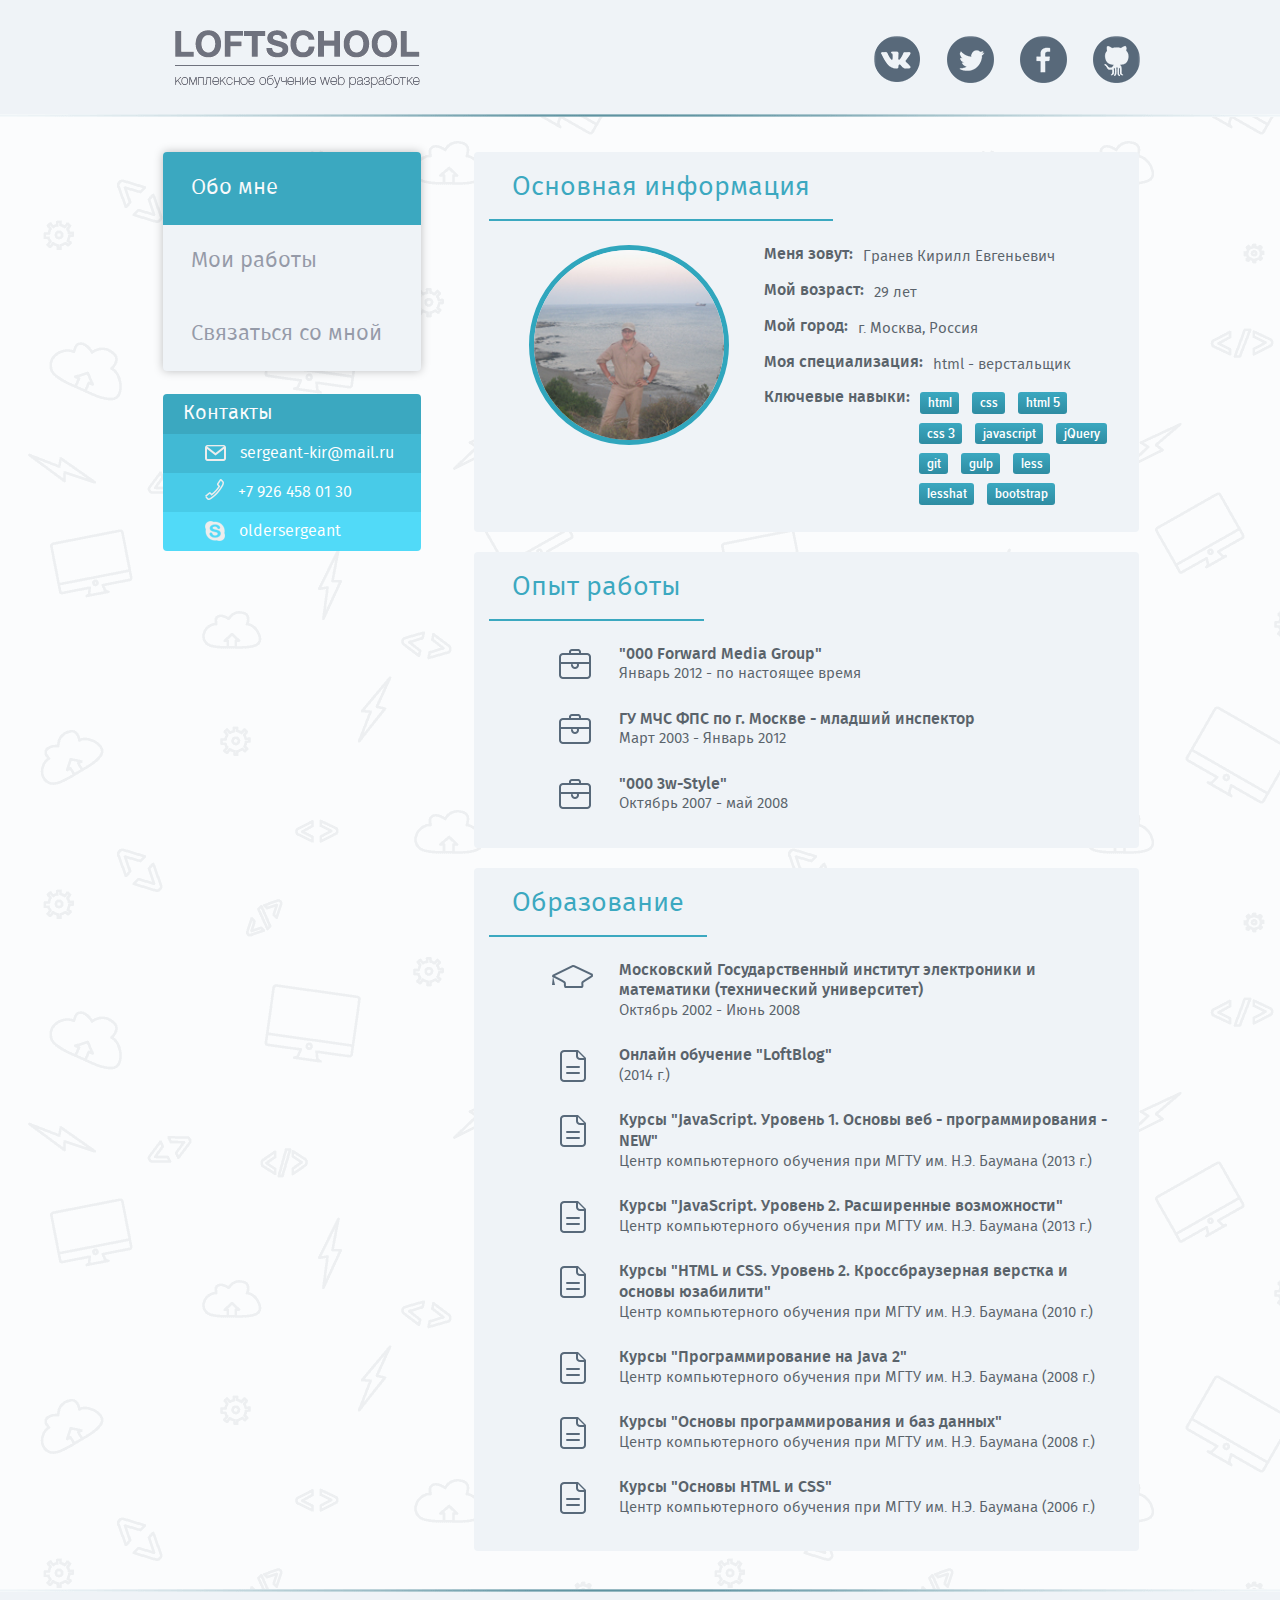
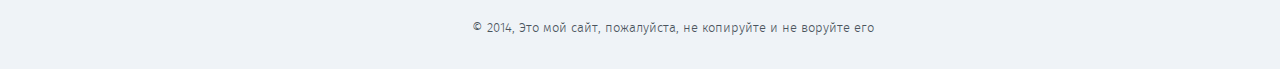
<file: index.html>
<!DOCTYPE html>
<html lang="en">
<head>
	<meta charset="UTF-8">
	<title>Document</title>
	<meta http-equiv="X-UA-Compatible" content="IE=edge">
	<meta name="viewport" content="width=device-width, initial-scale=1.0">
	<link rel="stylesheet" href="css/normalize.css" />
	<link rel="stylesheet" href="css/style.css" />
	<link rel="shortcut icon" type="image/icon" href="favicon.ico" />
    <!--[if lt IE 9]>
    <script src="http://html5shiv.googlecode.com/svn/trunk/html5.js"></script>
    <script src="https://oss.maxcdn.com/libs/respond.js/1.3.0/respond.min.js"></script>
    <![endif]-->
</head>
<body>
	<div class="wrapper">
		<div class="wrapper__inner">
			<div class="wrap__header">
				<header>
					<div class="share">
						<a class="share__link vk" href="https://vk.com/id275779973">vkontakte</a>
						<a class="share__link twitter" href="https://twitter.com/sergeant_kir">twitter</a>
						<a class="share__link facebook" href="https://www.facebook.com/kirill.granev.5">facebook</a>
						<a class="share__link github" href="https://github.com/mustang85">github</a>
					</div>
					<div class="logo">
						<a class="logo__link" href="/index.html">
						</a>
					</div>
					
					 <div class="menu">
					 	<i class="icon icon__menu"></i>
					 </div>
				</header>
			</div>

			<div class="main">
				<aside>
					<section class="profile">
						<ul class="list">
							<li class="list__item active">
								<a href="/index.html" class="list__link">Обо мне</a>
							</li>
							<li class="list__item">
								<a href="/work.html" class="list__link">Мои работы</a>
							</li>
							<li class="list__item">
								<a href="/contact.html" class="list__link">Связаться со мной</a>
							</li>
						</ul>

					</section>

					<section class="contacts">
						<h3 class="h3">Контакты</h3>

						<ul class="list">
							<li class="list__item list__item_email">
								<a class="list__link" href="mailto:sergeant-kir@mail.ru">
								<i class="icon icon_email"></i> 
								sergeant-kir@mail.ru</a>
							</li>
							<li class="list__item list__item_phone">
								<a href="tel: +79264580130" class="list__link"><i class="icon icon_phone"></i> +7 926 458 01 30</a>
							</li>
							<li class="list__item list__item_nickname">
								<a href="skype: +79264580130" class="list__link"><i class="icon  icon_skype"></i> oldersergeant</a>
							</li>
						</ul>
					</section>
				</aside>

				<div class="content">
					<section class="general_info">
						<h2 class="h2"><span class="decor">Основная информация</span></h2>
						<div class="general__photo anim__avatar">
							<img class="general__avatar" src="img/i_am.jpg" height="200" width="200" alt="" />
						</div>
						<ul class="list">
							<li class="list__item"><strong>Меня зовут: </strong> Гранев Кирилл Евгеньевич</li>
							<li class="list__item"><strong>Мой возраст:</strong> 29 лет</li>
							<li class="list__item"><strong>Мой город:</strong> г. Москва, Россия</li>
							<li class="list__item"><strong>Моя специализация:</strong> html - верстальщик</li>
							<li class="list__item list__item_layout"><strong>Ключевые навыки:</strong> 
								<div class="list__more">
									<span class="list__tag">html</span>
									<span class="list__tag">css</span>
									<span class="list__tag">html 5</span>
									<span class="list__tag">css 3</span>
									<span class="list__tag">javascript</span>
									<span class="list__tag">jQuery</span>
									<span class="list__tag">git</span>
									<span class="list__tag">gulp</span>
									<span class="list__tag">less</span>
									<span class="list__tag">lesshat</span>
									<span class="list__tag">bootstrap</span>
								</div>
							</li>
						</ul>
					</section>

					<section>
						<h2 class="h2"><span class="decor">Опыт работы</span></h2>
						<ul class="list">
							<li class="list__item">
								<i class="icon icon_suitcase"></i>
								<strong>"000 Forward Media Group"</strong> Январь 2012 - по настоящее время
							</li>
							<li class="list__item">
								<i class="icon icon_suitcase"></i>
								<strong>ГУ МЧС ФПС по г. Москве - младший инспектор</strong> Март 2003 - Январь 2012
							</li>
							<li class="list__item">
								<i class="icon icon_suitcase"></i>
								<strong>"000 3w-Style"</strong> Октябрь 2007 - май 2008
							</li>
						</ul>
					</section>

					<section>
						<h2 class="h2"><span class="decor">Образование</span></h2>
						<ul class="list">
							<li class="list__item">
								<i class="icon icon_knowledge"></i>
								<strong>Московский Государственный институт электроники и математики (технический университет)</strong> Октябрь 2002 - Июнь 2008
							</li>
							<li class="list__item">
								<i class="icon icon_paper"></i>
								<strong>Онлайн обучение "LoftBlog"</strong> (2014 г.)
							</li>
							<li class="list__item">
								<i class="icon icon_paper"></i>
								<strong>Курсы "JavaScript. Уровень 1. Основы веб - программирования - NEW"</strong> Центр компьютерного обучения при МГТУ им. Н.Э. Баумана (2013 г.)
							</li>
							<li class="list__item">
								<i class="icon icon_paper"></i>
								<strong>Курсы "JavaScript. Уровень 2. Расширенные возможности"</strong> Центр компьютерного обучения при МГТУ им. Н.Э. Баумана (2013 г.)
							</li>
							<li class="list__item">
								<i class="icon icon_paper"></i>
								<strong>Курсы "HTML и CSS. Уровень 2. Кроссбраузерная верстка и основы юзабилити"</strong> Центр компьютерного обучения при МГТУ им. Н.Э. Баумана (2010 г.)
							</li>
							<li class="list__item">
								<i class="icon icon_paper"></i>
								<strong>Курсы "Программирование на Java 2"</strong> Центр компьютерного обучения при МГТУ им. Н.Э. Баумана (2008 г.)
							</li>
							<li class="list__item">
								<i class="icon icon_paper"></i>
								<strong>Курсы "Основы программирования и баз данных"</strong> Центр компьютерного обучения при МГТУ им. Н.Э. Баумана (2008 г.)
							</li>
							<li class="list__item">
								<i class="icon icon_paper"></i>
								<strong>Курсы "Основы HTML и CSS"</strong> Центр компьютерного обучения при МГТУ им. Н.Э. Баумана (2006 г.)
							</li>
						</ul>

					</section>

				</div>

				<div class="share">
					<a class="share__link vk" href="https://vk.com/id275779973">vkontakte</a>
					<a class="share__link twitter" href="https://twitter.com/sergeant_kir">twitter</a>
					<a class="share__link facebook" href="https://www.facebook.com/kirill.granev.5">facebook</a>
					<a class="share__link github" href="https://github.com/mustang85">github</a>
				</div>
			</div>
		
		</div>
		<div class="wrap__footer">
			<footer>
				<p>© 2014, Это мой сайт, пожалуйста, не копируйте и не воруйте его</p>
			</footer>	
		</div>
	</div>

	<div class="wrap__popup hide">
		<div class="popup">
			<h2 class="h2">Авторизируйтесь</h2>
			<form class="form__data" name="registration" method="post" action="/">
				<div class="form__row">
					<div class="form__col_r active">
						<label for="choice-2">Логин</label>
			       
						<input type="text" name="login" id="login" value="" tabindex="2" required="true" />

						<span class="error">
							<span class="error_corner">введите логин</span>
						</span>

					</div>

					<div class="form__col_l error_password active">
						<label for="choice-1">Пароль</label>

						<input type="password" name="password" id="password" value="" tabindex="1" required="true" />

						<span class="error">
							<span class="error_corner">введите пароль</span>
						</span>
					</div>
					
				</div>					

			    <div class="form__regist">
					<input type="submit" name="submit" id="submit" value="Войти" />
			    </div>

			</form>
		</div>
	</div>

	<div class="shadow"></div>
	<script src="js/jquery-1.11.1.min.js"></script>
	<script src="js/jquery.placeholder.js"></script>
	<script src="js/prefixfree.js"></script>
	<script src="js/jquery.clientsidecaptcha.js"></script>
	<script src="js/main.js"></script>
</body>
</html>
</file>
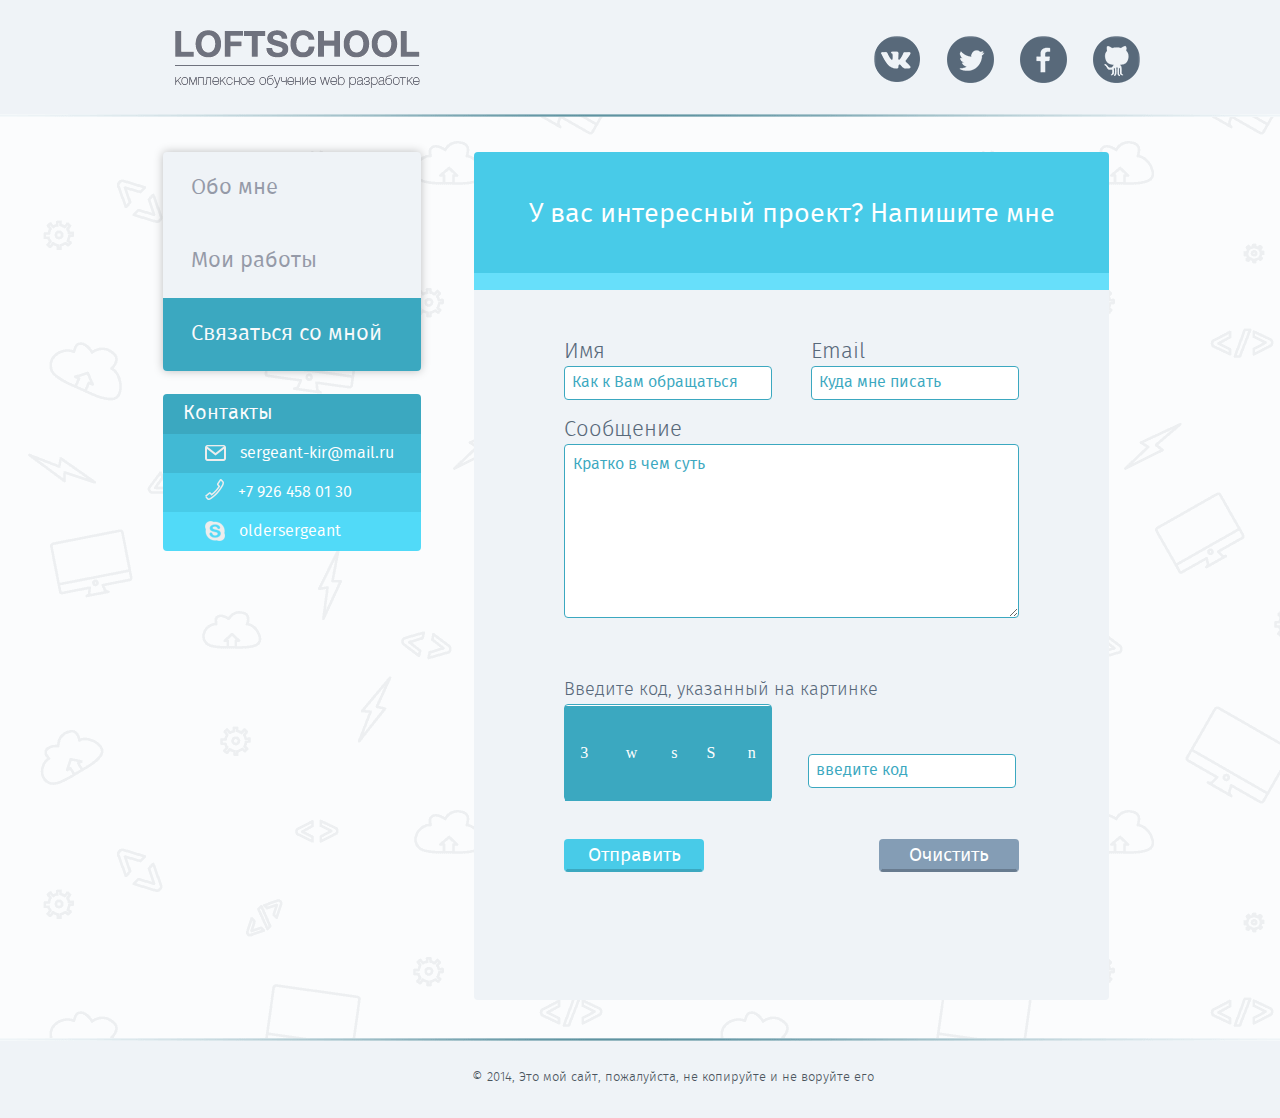
<file: contact.html>
<!DOCTYPE html>
<html lang="en">
<head>
	<meta charset="UTF-8">
	<title>Document</title>
	<meta http-equiv="X-UA-Compatible" content="IE=edge">
	<meta name="viewport" content="width=device-width, initial-scale=1.0">
	<link rel="stylesheet" href="css/normalize.css" />
	<link rel="stylesheet" href="css/style.css" />
	<link rel="shortcut icon" type="image/icon" href="favicon.ico" />
	<!--[if IE 8]>
		<link rel="stylesheet" href="css/ie8.css" />
	<![endif]-->
    <!--[if lt IE 9]>
    <script src="http://html5shiv.googlecode.com/svn/trunk/html5.js"></script>
    <script src="https://oss.maxcdn.com/libs/respond.js/1.3.0/respond.min.js"></script>
    <![endif]-->
</head>
<body>
	<div class="wrapper">
		<div class="wrapper__inner">

			<div class="wrap__header">
				<header>
					<div class="share">
						<a class="share__link vk" href="https://vk.com/id275779973">vkontakte</a>
						<a class="share__link twitter" href="https://twitter.com/sergeant_kir">twitter</a>
						<a class="share__link facebook" href="https://www.facebook.com/kirill.granev.5">facebook</a>
						<a class="share__link github" href="https://github.com/mustang85">github</a>
					</div>
					<div class="logo">
						<a class="logo__link" href="/index.html">
							<img class="logo_img" src="img/logo.png" height="58" width="245" alt="" />
						</a>
					</div>
					
					<div class="menu">
					 	<i class="icon icon__menu"></i>
					 </div>

				</header>
			</div>

			<div class="main">
				<aside>
					<section class="profile">
						<ul class="list">
							<li class="list__item">
								<a href="/index.html" class="list__link">Обо мне</a>
							</li>
							<li class="list__item">
								<a href="/work.html" class="list__link">Мои работы</a>
							</li>
							<li class="list__item active">
								<a href="/contact.html" class="list__link">Связаться со мной</a>
							</li>
						</ul>

					</section>

					<section class="contacts">
						<h3 class="h3">Контакты</h3>

						<ul class="list">
							<li class="list__item list__item_email">
								<a class="list__link" href="mailto:sergeant-kir@mail.ru">
								<i class="icon icon_email"></i> 
								sergeant-kir@mail.ru</a>
							</li>
							<li class="list__item list__item_phone">
								<a href="tel: +79264580130" class="list__link"><i class="icon icon_phone"></i> +7 926 458 01 30</a>
							</li>
							<li class="list__item list__item_nickname">
								<a href="skype: +79264580130" class="list__link"><i class="icon  icon_skype"></i> oldersergeant</a>
							</li>
						</ul>
					</section>
				</aside>

				<div class="content">
					<section class="contact">
						<h2 class="h2">У вас интересный проект? Напишите мне</h2>
						<form class="form__data">
							<div class="form__row">
								

								<div class="form__col_l">
									<label for="inputName">Имя</label>

									<input type="text" name="login" id="inputName" value="" maxlength="40" tabindex="1" placeholder="Как к Вам обращаться" />

									<span class="form__error"></span>
								</div>

								<div class="form__col_r">
									<label for="inputEmail">Email</label>
						       
									<input type="email" name="email" id="inputEmail" value="" tabindex="2" placeholder="Куда мне писать" />
									<span class="form__error"></span>
								</div>
								
							</div>
						        
							<div class="form__row">
								<label for="textareaMsg">Сообщение</label>
						        
						        <textarea name="msg" id="textareaMsg" cols="10" rows="10" placeholder="Кратко в чем суть"></textarea>
						        <span class="form__error"></span>
							</div>
						        
							<div class="form__row form__row_captcha">
								<label for="captchaInput" class="captcha__title">Введите код, указанный на картинке</label>
								<div class="form__col_l">
									<div class="captcha">
										<p id="captcha"></p>
									</div>
								</div>
								<div class="form__col_r">
									<input class="captcha__code" name="captchacode" type="text" id="captchaText" placeholder="введите код" />
									<span class="form__error"></span>
								</div>	
							</div>
								

						    <div class="form__regist">
						    	<input class="form__reset" type="reset" name="reset" id="reset" value="Очистить" />
						    	<input type="submit" name="submit" id="submit" value="Отправить" />
						    </div>
								

						</form>
					</section>

				</div>
				
				<div class="share">
					<a class="share__link vk" href="https://vk.com/id275779973">vkontakte</a>
					<a class="share__link twitter" href="https://twitter.com/sergeant_kir">twitter</a>
					<a class="share__link facebook" href="https://www.facebook.com/kirill.granev.5">facebook</a>
					<a class="share__link github" href="https://github.com/mustang85">github</a>
				</div>

			</div>
			<div class="wrap__footer">
				<footer>
					<p>© 2014, Это мой сайт, пожалуйста, не копируйте и не воруйте его</p>
				</footer>	
			</div>
		</div>
	</div>
		
	<script src="js/jquery-1.11.1.min.js"></script>
	<script src="js/jquery.placeholder.js"></script>
	<script src="js/prefixfree.js"></script>
	<script src="js/jquery.clientsidecaptcha.js"></script>
	<script src="js/main.js"></script>
</body>
</html>
</file>
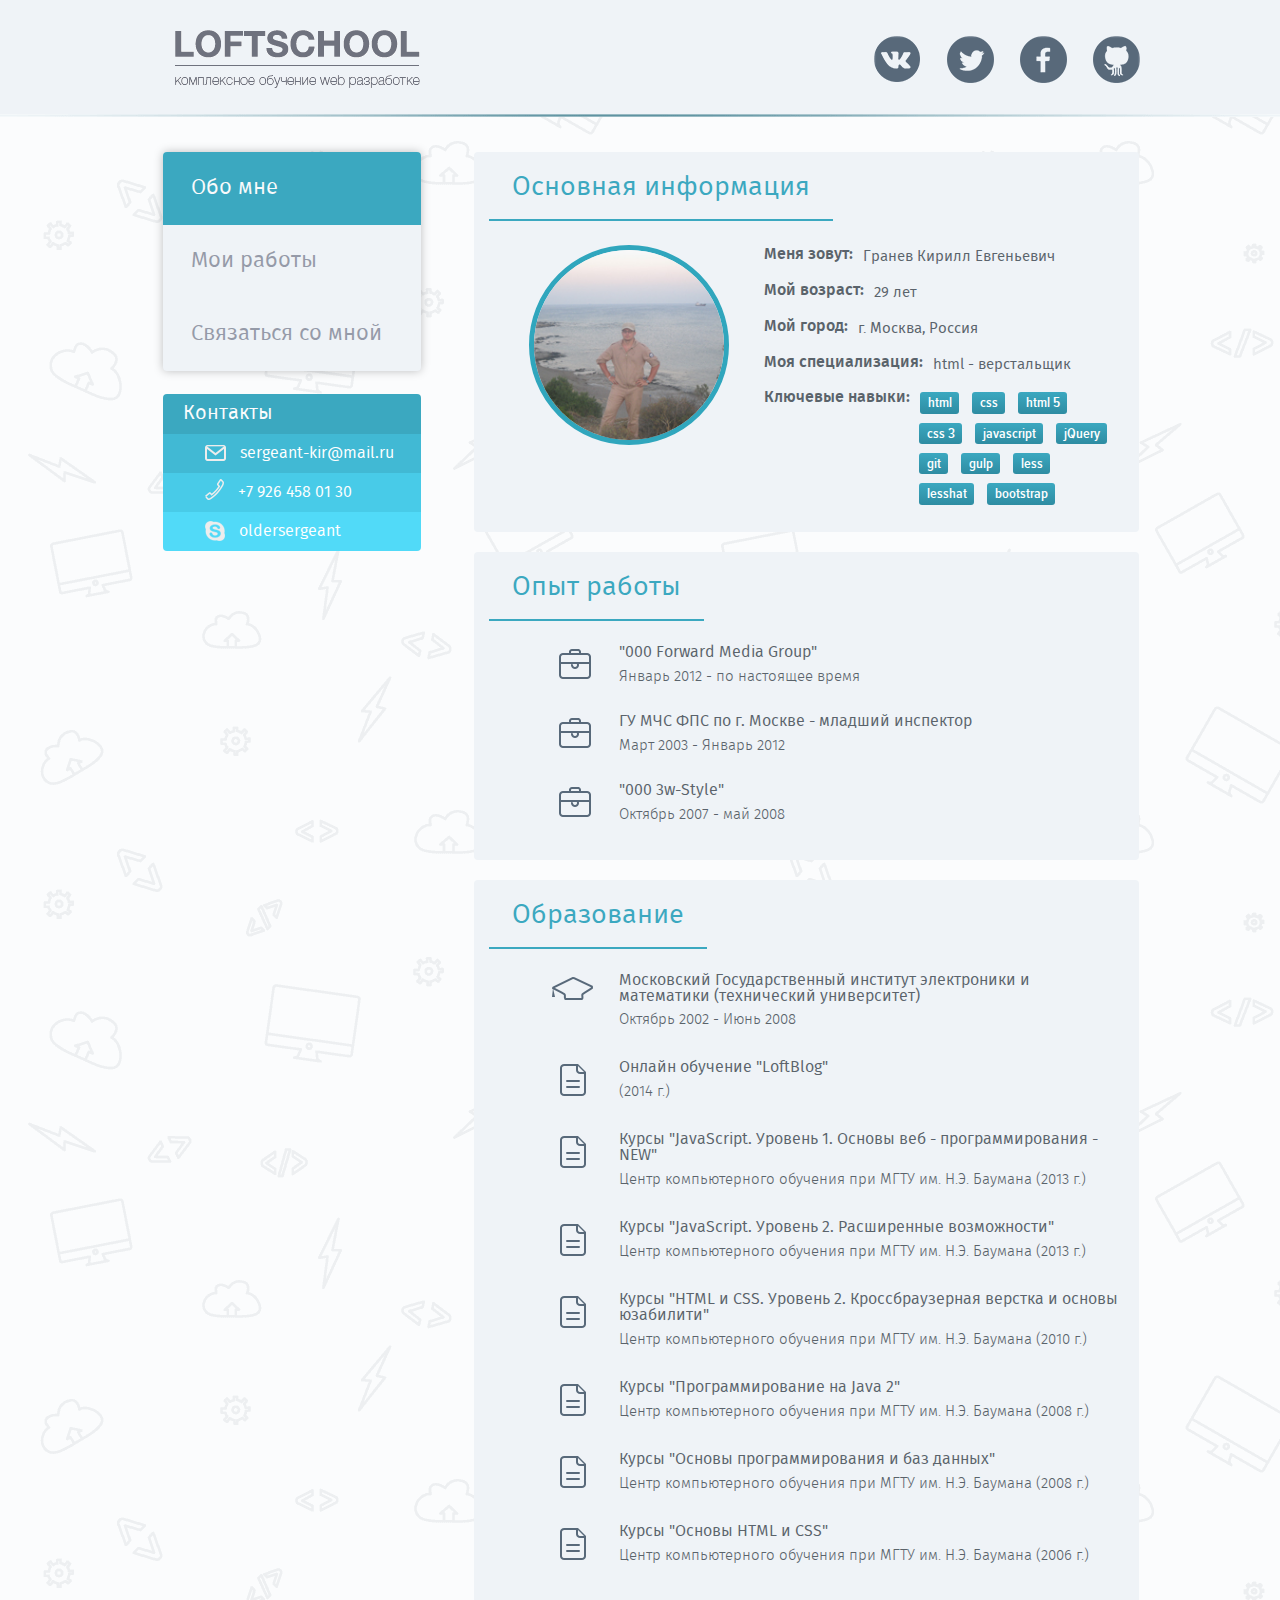
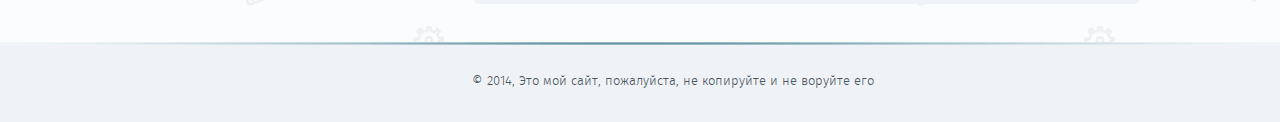
<file: popup.html>
<!DOCTYPE html>
<html lang="en">
<head>
	<meta charset="UTF-8">
	<title>Document</title>
	<link rel="stylesheet" href="css/normalize.css" />
	<link rel="stylesheet" href="css/style.css" />
	<link rel="shortcut icon" type="image/icon" href="favicon.ico" />
	
	<!--[if IE 8]>
		<link rel="stylesheet" href="css/ie8.css" />
	<![endif]-->
	<!--[if lt IE 9]>
    <script src="http://html5shiv.googlecode.com/svn/trunk/html5.js"></script>
    <![endif]-->
</head>
<body>
	<div class="wrapper">
		<div class="wrapper__inner">
			<div class="wrap__header">
				<header>
					<div class="share">
						<a class="share__link vk" href="https://vk.com/id275779973">vkontakte</a>
						<a class="share__link twitter" href="https://twitter.com/sergeant_kir">twitter</a>
						<a class="share__link facebook" href="https://www.facebook.com/kirill.granev.5">facebook</a>
						<a class="share__link github" href="https://github.com/mustang85">github</a>
					</div>
					<div class="logo">
						<a class="logo__link" href="/index.html">
							<img class="logo_img" src="img/logo.png" height="58" width="245" alt="" />
						</a>
					</div>
				</header>
			</div>

			<div class="main">
				<aside>
					<section class="profile">
						<ul class="list">
							<li class="list__item active">
								<a href="/index.html" class="list__link">Обо мне</a>
							</li>
							<li class="list__item">
								<a href="/work.html" class="list__link">Мои работы</a>
							</li>
							<li class="list__item">
								<a href="/contact.html" class="list__link">Связаться со мной</a>
							</li>
						</ul>

					</section>

					<section class="contacts">
						<h3 class="h3">Контакты</h3>

						<ul class="list">
							<li class="list__item list__item_email">
								<a class="list__link" href="mailto:sergeant-kir@mail.ru">
								<i class="icon icon_email"></i> 
								sergeant-kir@mail.ru</a>
							</li>
							<li class="list__item list__item_phone">
								<a href="tel: +79264580130" class="list__link"><i class="icon icon_phone"></i> +7 926 458 01 30</a>
							</li>
							<li class="list__item list__item_nickname">
								<a href="skype: +79264580130" class="list__link"><i class="icon  icon_skype"></i> oldersergeant</a>
							</li>
						</ul>
					</section>
				</aside>

				<div class="content">
					<section class="general_info">
						<h2 class="h2"><span class="decor">Основная информация</span></h2>
						<div class="general__photo anim__avatar">
							<img class="general__avatar" src="img/i_am.jpg" height="200" width="200" alt="" />
						</div>
						<ul class="list">
							<li class="list__item"><strong>Меня зовут: </strong> Гранев Кирилл Евгеньевич</li>
							<li class="list__item"><strong>Мой возраст:</strong> 29 лет</li>
							<li class="list__item"><strong>Мой город:</strong> г. Москва, Россия</li>
							<li class="list__item"><strong>Моя специализация:</strong> html - верстальщик</li>
							<li class="list__item list__item_layout"><strong>Ключевые навыки:</strong> 
								<div class="list__more">
									<span class="list__tag">html</span>
									<span class="list__tag">css</span>
									<span class="list__tag">html 5</span>
									<span class="list__tag">css 3</span>
									<span class="list__tag">javascript</span>
									<span class="list__tag">jQuery</span>
									<span class="list__tag">git</span>
									<span class="list__tag">gulp</span>
									<span class="list__tag">less</span>
									<span class="list__tag">lesshat</span>
									<span class="list__tag">bootstrap</span>
								</div>
							</li>
						</ul>
					</section>

					<section class="experience">
						<h2 class="h2"><span class="decor">Опыт работы</span></h2>
						<ul class="list">
							<li class="list__item">
								<i class="icon icon_suitcase"></i>
								<strong>"000 Forward Media Group"</strong> Январь 2012 - по настоящее время
							</li>
							<li class="list__item">
								<i class="icon icon_suitcase"></i>
								<strong>ГУ МЧС ФПС по г. Москве - младший инспектор</strong> Март 2003 - Январь 2012
							</li>
							<li class="list__item">
								<i class="icon icon_suitcase"></i>
								<strong>"000 3w-Style"</strong> Октябрь 2007 - май 2008
							</li>
						</ul>
					</section>

					<section class="education">
						<h2 class="h2"><span class="decor">Образование</span></h2>
						<ul class="list">
							<li class="list__item">
								<i class="icon icon_knowledge"></i>
								<strong>Московский Государственный институт электроники и математики (технический университет)</strong> Октябрь 2002 - Июнь 2008
							</li>
							<li class="list__item">
								<i class="icon icon_paper"></i>
								<strong>Онлайн обучение "LoftBlog"</strong> (2014 г.)
							</li>
							<li class="list__item">
								<i class="icon icon_paper"></i>
								<strong>Курсы "JavaScript. Уровень 1. Основы веб - программирования - NEW"</strong> Центр компьютерного обучения при МГТУ им. Н.Э. Баумана (2013 г.)
							</li>
							<li class="list__item">
								<i class="icon icon_paper"></i>
								<strong>Курсы "JavaScript. Уровень 2. Расширенные возможности"</strong> Центр компьютерного обучения при МГТУ им. Н.Э. Баумана (2013 г.)
							</li>
							<li class="list__item">
								<i class="icon icon_paper"></i>
								<strong>Курсы "HTML и CSS. Уровень 2. Кроссбраузерная верстка и основы юзабилити"</strong> Центр компьютерного обучения при МГТУ им. Н.Э. Баумана (2010 г.)
							</li>
							<li class="list__item">
								<i class="icon icon_paper"></i>
								<strong>Курсы "Программирование на Java 2"</strong> Центр компьютерного обучения при МГТУ им. Н.Э. Баумана (2008 г.)
							</li>
							<li class="list__item">
								<i class="icon icon_paper"></i>
								<strong>Курсы "Основы программирования и баз данных"</strong> Центр компьютерного обучения при МГТУ им. Н.Э. Баумана (2008 г.)
							</li>
							<li class="list__item">
								<i class="icon icon_paper"></i>
								<strong>Курсы "Основы HTML и CSS"</strong> Центр компьютерного обучения при МГТУ им. Н.Э. Баумана (2006 г.)
							</li>
						</ul>

					</section>

				</div>
			</div>
		
		</div>
		<div class="wrap__footer">
			<footer>
				<p>© 2014, Это мой сайт, пожалуйста, не копируйте и не воруйте его</p>
			</footer>	
		</div>
	</div>

	<div class="wrap__popup hide">
		<div class="popup">
			<h2 class="h2">Авторизируйтесь</h2>
			<form class="form__data" name="registration" method="post" action="/">
				<div class="form__row">
					<div class="form__col_r active">
						<label for="choice-2">Логин</label>
			       
						<input type="text" name="login" id="login" value="" tabindex="2" required="true" />

						<span class="error">
							<span class="error_corner">введите логин</span>
						</span>

					</div>

					<div class="form__col_l error_password active">
						<label for="choice-1">Пароль</label>

						<input type="password" name="password" id="password" value="" tabindex="1" required="true" />

						<span class="error">
							<span class="error_corner">введите пароль</span>
						</span>
					</div>
					
				</div>					

			    <div class="form__regist">
					<input type="submit" name="submit" id="submit" value="Войти" />
			    </div>

			</form>
		</div>
	</div>

	<div class="shadow"></div>
	<script src="js/jquery-1.11.1.min.js"></script>
	<script src="js/prefixfree.js"></script>
	<script src="js/main.js"></script>
</body>
</html>
</file>
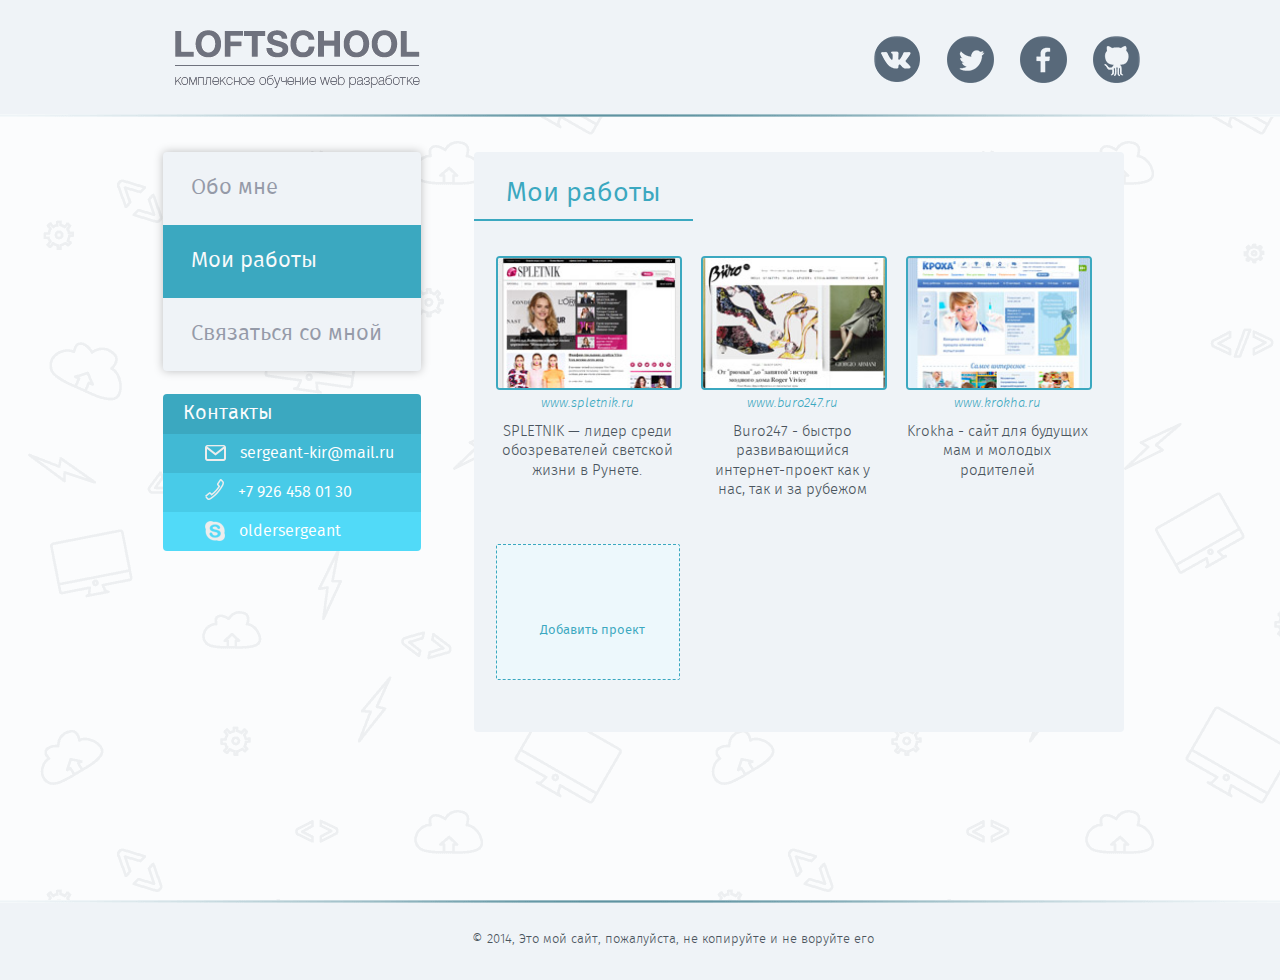
<file: work.html>
<!DOCTYPE html>
<html lang="en">
<head>
	<meta charset="UTF-8">
	<title>Document</title>
	<meta http-equiv="X-UA-Compatible" content="IE=edge">
	<meta name="viewport" content="width=device-width, initial-scale=1.0">
	<link rel="stylesheet" href="css/normalize.css" />
	<link rel="stylesheet" href="css/style.css" />
	<link rel="shortcut icon" type="image/icon" href="favicon.ico" />
	<!--[if IE 8]>
		<link rel="stylesheet" href="css/ie8.css" />
	<![endif]-->
	<!--[if lt IE 9]>
    <script src="http://html5shiv.googlecode.com/svn/trunk/html5.js"></script>
    <script src="https://oss.maxcdn.com/libs/respond.js/1.3.0/respond.min.js"></script>

    <![endif]-->
</head>
<body>
	<div class="wrapper">
		<div class="wrapper__inner">

			<div class="wrap__header">
				<header>
					<div class="share">
						<a class="share__link vk" href="https://vk.com/id275779973">vkontakte</a>
						<a class="share__link twitter" href="https://twitter.com/sergeant_kir">twitter</a>
						<a class="share__link facebook" href="https://www.facebook.com/kirill.granev.5">facebook</a>
						<a class="share__link github" href="https://github.com/mustang85">github</a>
					</div>
					<div class="logo">
						<a class="logo__link" href="/index.html">
							<img class="logo_img" src="img/logo.png" height="58" width="245" alt="" />
						</a>
					</div>
					
					<div class="menu">
					 	<i class="icon icon__menu"></i>
					 </div>

				</header>
			</div>

			<div class="main">
				<aside>
					<section class="profile">
						<ul class="list">
							<li class="list__item">
								<a href="/index.html" class="list__link">Обо мне</a>
							</li>
							<li class="list__item active">
								<a href="/work.html" class="list__link">Мои работы</a>
							</li>
							<li class="list__item">
								<a href="/contact.html" class="list__link">Связаться со мной</a>
							</li>
						</ul>

					</section>

					<section class="contacts">
						<h3 class="h3">Контакты</h3>

						<ul class="list">
							<li class="list__item list__item_email">
								<a class="list__link" href="mailto:sergeant-kir@mail.ru">
								<i class="icon icon_email"></i> 
								sergeant-kir@mail.ru</a>
							</li>
							<li class="list__item list__item_phone">
								<a href="tel: +79264580130" class="list__link"><i class="icon icon_phone"></i> +7 926 458 01 30</a>
							</li>
							<li class="list__item list__item_nickname">
								<a href="skype: +79264580130" class="list__link"><i class="icon  icon_skype"></i> oldersergeant</a>
							</li>
						</ul>
					</section>
				</aside>

				<div class="content">
					<section class="portfolio">
						<h2 class="h2"><span class="decor">Мои работы</span></h2>
						<div class="list">
							<div class="list__item">
								<div class="thumbnail">
							      <div class="thumbnail__photo">
							      	<a class="thumbnail__project" href="http://www.spletnik.ru/">
								      	<img src="img/spletnik.jpg" height="130" width="178" alt="" />
								      	<span class="thumbnail__shadow"></span>
								      	<span class="thumbnail__name">SPLETNIK</span>
								      </a>
							      </div>
							      <div class="thumbnail__caption">
							        <h3 class="thumbnail__title">
							        	<a class="thumbnail__link" href="http://www.spletnik.ru/">www.spletnik.ru</a>
							        </h3>
							        <p class="thumbnail__txt">SPLETNIK — лидер среди обозревателей светской жизни в Рунете.</p>
							      </div>
							    </div>
							</div>
							<div class="list__item">
								<div class="thumbnail">
							      <div class="thumbnail__photo">
							      	<a class="thumbnail__project" href="http://www.buro247.ru/">
								      	<img src="img/buro247.jpg" height="130" width="178" alt="" />
								      	<span class="thumbnail__shadow"></span>
								      	<span class="thumbnail__name">Buro247</span>
								      </a>
							      </div>
							      <div class="thumbnail__caption">
							        <h3 class="thumbnail__title">
							        	<a class="thumbnail__link" href="http://www.buro247.ru/">www.buro247.ru</a>
							        </h3>
							        <p class="thumbnail__txt">Buro247 - быстро развивающийся интернет-проект как у нас, так и за рубежом</p>
							      </div>
							    </div>
							</div>
							<div class="list__item no_mgr">
								<div class="thumbnail">
							      <div class="thumbnail__photo">
							      	<a class="thumbnail__project" href="http://www.krokha.ru/">
								      	<img src="img/krokha.jpg" height="130" width="178" alt="" />
								      	<span class="thumbnail__shadow"></span>
								      	<span class="thumbnail__name">Кроха</span>
								      	<span class="thumbnail_shadow"></span>
								      </a>
							      </div>
							      <div class="thumbnail__caption">
							        <h3 class="thumbnail__title">
							        	<a class="thumbnail__link" href="http://www.krokha.ru/">www.krokha.ru</a>
							        </h3>
							        <p class="thumbnail__txt">Krokha - cайт для будущих мам и молодых родителей</p>
							      </div>
							    </div>
							</div>
							
							<div class="list__item">
								<a class="add_project" for="add_proj" href="#">
									<span class="icon add_project__icon"></span>
									<span class="add_project__txt">Добавить проект</span>
								</a>
							</div>

						</div>

							
					</section>



				</div>

				<div class="share">
					<a class="share__link vk" href="https://vk.com/id275779973">vkontakte</a>
					<a class="share__link twitter" href="https://twitter.com/sergeant_kir">twitter</a>
					<a class="share__link facebook" href="https://www.facebook.com/kirill.granev.5">facebook</a>
					<a class="share__link github" href="https://github.com/mustang85">github</a>
				</div>


			</div>
		
		</div>
		<div class="wrap__footer">
			<footer>
				<p>© 2014, Это мой сайт, пожалуйста, не копируйте и не воруйте его</p>
			</footer>	
		</div>
	</div>

	<div class="wrap__popup popup_project hide">
		<div class="popup">
			<h2 class="h2">Добавление проекта</h2>
			<form class="form__data" name="registration" method="post" action="/">
				<div class="form__row">
					<div class="form__col_l">
						<label for="name_project">Название проекта</label>
			       
						<input type="text" name="name_project" id="name_project" value="" tabindex="1" required="true"  placeholder="Введите название"/>

						<span class="error">введите название</span>

					</div>

					<div class="form__col_l">
						<span class="img__txt">Картинка проекта</span>
						<span class="img__input">Загрузите изображение</span>
						<label class="icon img__project" for="img_project">
							<input class="img__file" type="file" name="img_project" id="img_project" value="" tabindex="2" required="true" />
						</label>

						

						<span class="error">изображение</span>
					</div>

					<div class="form__col_l">
						<label for="url_project">URL проекта</label>

						<input type="text" name="url_project" id="url_project" value="" tabindex="3" required="true"  placeholder="Добавьте ссылку"/>

						<span class="error">ссылка на проект</span>
					</div>

					<div class="form__col_l">
						<label for="descr_project">Описание</label>

						<textarea name="descr_project" id="descr_project" cols="10" rows="10" placeholder="Пара слов о Вашем проекте"></textarea>

						<span class="error">изображение</span>
					</div>
					
				</div>					

			    <div class="form__regist">
					<input type="submit" name="submit" id="submit" value="Добавить" />
			    </div>

			</form>
			<span class="icon exite"></span>
		</div>
	</div>
	<script src="js/jquery-1.11.1.min.js"></script>
	<script src="js/jquery.placeholder.js"></script>
	<script src="js/prefixfree.js"></script>
	<script src="js/jquery.clientsidecaptcha.js"></script>
	<script src="js/main.js"></script>
</body>
</html>
</file>
<file: css/style.css>
@font-face {
    font-family: 'fira_sansbook';
    src: url('../font/firasans-book-webfont.eot');
    src: url('../font/firasans-book-webfont.eot?#iefix') format('embedded-opentype'),
         url('../font/firasans-book-webfont.woff2') format('woff2'),
         url('../font/firasans-book-webfont.woff') format('woff'),
         url('../font/firasans-book-webfont.ttf') format('truetype');
    font-weight: normal;
    font-style: normal;
}

@font-face {
    font-family: 'fira_sansmedium';
    src: url('../font/firasans-medium-webfont.eot');
    src: url('../font/firasans-medium-webfont.eot?#iefix') format('embedded-opentype'),
         url('../font/firasans-medium-webfont.woff2') format('woff2'),
         url('../font/firasans-medium-webfont.woff') format('woff'),
         url('../font/firasans-medium-webfont.ttf') format('truetype');
    font-weight: normal;
    font-style: normal;
}

@font-face {
    font-family: 'proxima_nova_condensedSBd';
    src: url('../font/proximanovacond-semibold-webfont.eot');
    src: url('../font/proximanovacond-semibold-webfont.eot?#iefix') format('embedded-opentype'),
         url('../font/proximanovacond-semibold-webfont.woff2') format('woff2'),
         url('../font/proximanovacond-semibold-webfont.woff') format('woff'),
         url('../font/proximanovacond-semibold-webfont.ttf') format('truetype');
    font-weight: normal;
    font-style: normal;
}

@font-face {
    font-family: 'fira_sanslight';
    src: url('../font/firasans-light-webfont.eot');
    src: url('../font/firasans-light-webfont.eot?#iefix') format('embedded-opentype'),
         url('../font/firasans-light-webfont.woff2') format('woff2'),
         url('../font/firasans-light-webfont.woff') format('woff'),
         url('../font/firasans-light-webfont.ttf') format('truetype');
    font-weight: normal;
    font-style: normal;
}

@font-face {
    font-family: 'fira_sanslight_italic';
    src: url('../font/firasans-lightitalic-webfont.eot');
    src: url('../font/firasans-lightitalic-webfont.eot?#iefix') format('embedded-opentype'),
         url('../font/firasans-lightitalic-webfont.woff2') format('woff2'),
         url('../font/firasans-lightitalic-webfont.woff') format('woff'),
         url('../font/firasans-lightitalic-webfont.ttf') format('truetype');
    font-weight: normal;
    font-style: normal;
}

img {
	height: auto;
	max-width: 100%;
}

body {
	background: #FFF url(../img/pattern.png) repeat;
	font: 100%/1.5em fira_sansbook, Arial, Helvetica, sans-serif;
}

input[type="text"]:focus,
textarea:focus { 
	outline: none; 
}

html, 
body, 
.wrapper {
	height: 100%;
}

.wrapper__inner {
	min-height: 100%;
}

/*section .list .no_mgr {
	margin-right: 0 !important;
}*/

.icon {
	background: transparent url('../img/sprites.png') -20px -20px no-repeat;
	display: inline-block;
	font: 0px/0 a;
	margin: 0 10px 0 0;
	overflow: hidden;
	position: relative;
	vertical-align: baseline;
}

.wrapper {
	margin: 0 auto;
}

.logo {
	background: url('../img/logo_min.png') no-repeat;
	height: 33px;
	position: relative;
	top: 12px;
	left:12px;
	width: 136px;
}

.logo__link {
	display: block;
}

.share {
	position: absolute;	
}

.share__link {
	background: url(../img/share.png) 0 0 no-repeat;
	margin: 0 0 0 7%;
	text-indent: -10000em;
	height: 47px;
	width: 47px;
	--webkit-transition: background .15s ease-in-out 0.2s;
	-moz-transition: background .15s ease-in-out 0.2s;
	-ms-transition: background .15s ease-in-out 0.2s;
	-o-transition: background .15s ease-in-out 0.2s;
	transition: background .15s ease-in-out 0.2s;
	display: inline-block;

}

.vk {
	background-position: 0 0;
}

.twitter {
	background-position: -69px 0;
}

.facebook,
.github {
	background-position: -138px 0;
}

.github {
	background-position: -207px 0;
}

.share__link:first-child {
	margin: 0 2px 0 0;
}

.icon__menu {
	background-position: -55px -101px;
	height: 21px;
	width: 25px;
}

.menu {
	cursor: pointer;
	top: 18px;
	right: 20px;
	position: absolute;
	
}

header,
footer {
	background: #eff3f7 url(../img/header_line.png) center bottom no-repeat;
	margin: 0 auto 39px;
	position: relative;
	height: 100%;
}

footer {
	background-position: center top;
	margin: 0 auto;
	text-align: center;
}

footer p {
	color: #4a545d;
	font: 0.81em/1.5em fira_sanslight, Arial, Helvetica, sans-serif;
	margin: 0 18%;
	padding: 2% 0;
}

.wrap__footer,
.wrap__header {
	background: #eff3f7 url(../img/header_line.png) center bottom no-repeat;
	width: 100%;
	height: 55px;
}

.wrap__header {
	margin: 0 0 13px;
}

.wrap__footer {
	height: auto;
}

.wrap__header .share {
    display: none;
	
}

.wrap__footer {
	background-position: center top;
}

.main {
	position: relative;	
	margin: 0 auto 0;
	width: 90%;
	padding: 0 0 230px;
}

.main .share {
	top: auto;
    bottom: 20px;
    width: 100%;
    text-align: center;
}




.content section {
	border-radius: 4px;
	position: relative;
	padding: 0 4.5%;
	margin: 0 auto 16px;
	width: 91%;
	overflow: hidden;
	background: #eff3f7;
}

.h2 {
	color: #3ba8c0;
	font-size: 1.5em;
	font-weight: normal;
	line-height: 1.8em;
	text-align: center;
	white-space: nowrap;
}

.decor {
	border-bottom: 2px solid #3ba8c0;
}

.clear:after {
    clear: both;
    content: ".";
    display: block;
    height: 0;
    visibility: hidden;
}

.photo {
	position: relative;
}

.general__photo {
	border-radius: 50%;
	border: 5px solid #30a6bd;
	height: 131px;
	overflow: hidden;
	position: relative;
	margin: 0 auto 28px;
	width: 131px;
	-webkit-animation-name: anim__avatar;
	-webkit-animation-duration: 3s;
	-webkit-animation-iteration-count: infinite;
	
}
	

.list {
	list-style: none;
	padding: 0;
}

.list__item {
	font-size: 1.05em;
	line-height: 1.2em;
	margin: 0 0 26px;
	text-align: center;
	position: relative;
	color: #5a636b;
}

.list__item strong {
	display: block;
	font: 0.9em/1.3em fira_sansmedium, Arial, Helvetica, sans-serif;
	margin: 12px 0 5px;
}


.general_info .list {
	text-align: center;
	margin: 0;
}

.general_info .list__item {
	font-size: 1.25em;
	line-height: 1.1em;
	padding: 0;
}

.list__tag {
	background: #3ba8c0; /* Old browsers */
	background: -moz-linear-gradient(top,  #3ba8c0 0%, #2e8ca2 100%); /* FF3.6+ */
	background: -webkit-gradient(linear, left top, left bottom, color-stop(0%,#3ba8c0), color-stop(100%,#2e8ca2)); /* Chrome,Safari4+ */
	background: -webkit-linear-gradient(top,  #3ba8c0 0%,#2e8ca2 100%); /* Chrome10+,Safari5.1+ */
	background: -o-linear-gradient(top,  #3ba8c0 0%,#2e8ca2 100%); /* Opera 11.10+ */
	background: -ms-linear-gradient(top,  #3ba8c0 0%,#2e8ca2 100%); /* IE10+ */
	background: linear-gradient(to bottom,  #3ba8c0 0%,#2e8ca2 100%); /* W3C */
	filter: progid:DXImageTransform.Microsoft.gradient( startColorstr='#3ba8c0', endColorstr='#2e8ca2',GradientType=0 ); /* IE6-9 */
    color: #FFF;
    font: 0.75em proxima_nova_condensedSBd, Arial, Helvetica, sans-serif;
    border-radius: 3px;
    float: left;
    line-height: 1.482em;
    margin: 0 13px 9px 0;
    padding: 0 7px 0 8px;
    white-space: nowrap;
}

.list__item_layout {
	overflow: hidden;
	margin: 0 10px 0 0;
}

.list__more {
    display: block;
    margin: 0 51px;
}


/* sprite */
.icon_knowledge, 
.icon_paper, 
.icon_suitcase, 
.icon_email, 
.icon_phone, 
.icon_skype,
.icon_add_proj {
	background: url(../img/sprites.png) no-repeat;
}

.icon_knowledge {
	background-position: 0 -100px ;
	width: 41px;
	height: 23px;
}

.icon_paper {
	background-position: 0 -51px;
	width: 26px;
	height: 32px;
}

.icon_suitcase {
	background-position: 0 0;
	width: 32px;
	height: 30px;
}

.icon_email {
	background-position: 0 -149px;
	width: 21px;
	height: 16px;
}

.icon_phone {
	background-position: 0 -200px;
	width: 19px;
	height: 21px;
}

.icon_skype {
	background-position: 0 -249px;
	width: 20px;
	height: 20px;
}

.icon_add_proj {
	background-position: 0 -289px;
	height: 32px;
	width: 32px;
}


.content section strong {
	display: block;

}

/* aside */

.profile {
	background: #eff3f7;
	border-radius: 4px;
	margin: 0 -7% 23px;
	width: 113%;
	position: absolute;
	z-index: 100;
	top: -16px;
}

.profile .list {
	margin: 0 0 16px;
	border-radius: 4px;
}

.profile .list__item {
	font-size: 1.5em;
	height: 40px;
	line-height: 1.82em;
	padding: 0 6px;
	margin: 0;
	text-align: center;
	position: relative;
}

.profile .list__link {
	color: #959aa8;
	display: block;
	padding: 0 22px;
	text-decoration: none;
	-webkit-transition: border 0.2s ease-in-out 0.1s;
	-moz-transition: border 0.2s ease-in-out 0.1s;
	-ms-transition: border 0.2s ease-in-out 0.1s;
	-o-transition: border 0.2s ease-in-out 0.1s;
	transition: border 0.2s ease-in-out 0.1s;
	border-top: 1px solid #dae1eb;
	
}

.profile .list__item:first-child .list__link  {
	border-top: 0;
}


.profile .list__item:first-child.active,
.profile .list__item:last-child.active {
	background: #3ba8c0;
	border-radius: 4px 4px 0 0;
}

.profile .list__item.active {
	background: #3ba8c0;
}

.profile .list__item:last-child.active {
	border-radius: 0 0 4px 4px;
}

.profile .list__item.active .list__link {
	border-bottom: 2px solid transparent;
	color: #f9fafb;
}

.profile .list__link:hover {
	border-bottom: 2px solid #3ba8c0;
	color: #3ba8c0;
}

.experience,
.education {
	padding: 0 0 6px;
}


/* contacts */

.contacts {
	margin: 0 -7% 23px;
	bottom: 48px;
	position: absolute;
	width: 113%;
}

.contacts .h3 {
	background: #3ba8c0;
	color: #fbfcfd;
	display: none;
	font-size: 1.25em;
	font-weight: normal;
	height: 40px;
	line-height: 2em;
	margin: 0;
	padding: 0 20px;
	border-radius: 4px 4px 0 0;
}

.contacts .list {
	margin: 0 0 16px;
}

.contacts .list__item {
	color: #FFF;
	font-size: 1em;
	height: 39px;
	line-height: 2.4375em;
	margin: 0;
	padding: 0 10px;
	text-align: center;
}

.contacts .list__link {
	color: #FFF;
	text-decoration: none;
}

.contacts .list__item_email {
	background: #41b9d4;
}

.contacts .list__item_phone {
	background: #48cbe8;
}

.contacts .list__item_nickname {
	background: #51daf8;
}

.contacts .list__item:last-child {
	border-radius: 0 0 4px 4px;
}

.contacts .icon {
	top: 3px;
}

.contacts .icon_skype {
	top: 5px;
}

/* my works */
.portfolio .h2 {
	line-height: 3.111em;
}

.portfolio .h2 .decor {
	padding: 0 32px 4px;
}

.portfolio .list {
	overflow: hidden;
	margin: 0 0 44px;
	padding: 0 22px;
	text-align: center;
}

.portfolio .list__item {
	display: block;
	margin: 0 auto 35px;
	padding: 0;
	position: relative;
	vertical-align: top;
	width: 211px;
}

.portfolio .thumbnail__caption {
	text-align: center;
}

.portfolio .thumbnail__title {
	margin: 6px 0 12px;
	line-height: 13px;
}

.portfolio .thumbnail__link {
	color: #3ba8c0;
	font: 0.65em/1.04em fira_sanslight_italic, Arial, Helvetica, sans-serif;
	text-decoration: none;
}

.portfolio .thumbnail__txt {
	color: #4a545d;
	font: 0.9em/1.2em fira_sanslight, Arial, Helvetica, sans-serif;
	margin: 0;
}

.thumbnail__photo {
	position: relative;
}

.thumbnail__shadow {
	/*background: url(../img/shadow_item_port.png) no-repeat;*/
	background: #016ca4;
	opacity: 0;
	left: 192px;
	position: absolute;
	right: 2px;
	bottom: 2px;
	top: 2px;
	z-index: 10;
	transition: left 1s ease-in-out, opacity 2s ease-in-out;
}

.portfolio .thumbnail__project {
	border-radius: 4px;
	border: 2px solid #3ba8c0;
	display: block;
	height: 145px;
	overflow: hidden;
	position: relative;
	text-align: center;
	width: 208px;
}

.portfolio .thumbnail__project img {
	vertical-align: bottom;
}

.thumbnail__project:hover .thumbnail__shadow {
	opacity: 0.75;
	left: 2px;
}

.add_project {
	background: #edf8fc;
	border-radius: 2px;
	border: 1px dashed #3ba8c0;
	display: block;
	min-height: 130px;
	overflow: hidden;
	position: relative;
	text-decoration: none;
	width: 100%;
}

.add_project .add_project__txt {
	color: #3ba8c0;
	font-size: 13px;
	left: 54px;
	min-width: 110px;
	position: absolute;
	text-align: center;
	top: 77px;
}

.add_project .add_project__icon {
	background-position: -0 -289px;
	display: block;
	height: 32px;
	left: 75px;
	position: absolute;
	top: -34px;
	width: 32px;	
	z-index: 100;
	transition: top 1s ease-in-out;
}

.add_project:hover .add_project__icon {
	top: 33px;
}

.thumbnail__project .thumbnail__name {
	border-radius: 4px;
	border: 2px solid #FFF;
	color: #FFF;
	display: none;
	font-size: 0.8em;
	height: 17px;
	left: 0;
	line-height: 1.42em;
	margin: -10px 0 0;
	padding: 0 5px;
	white-space: nowrap;
}

.thumbnail__project .thumbnail__name {
	margin: 0;
	position: relative;
	display: inline-block;
	top: -165px;
	width: auto;
	z-index: 100;
	-webkit-transition: top 1.5s ease-in-out;
}

.thumbnail__project:hover .thumbnail__name {
	top: -75px;
	
}



/* contact */
.content .contact  {
	padding:  0 4.5% 40px;
}

.contact .h2,
.popup .h2 {
	background: #48cbe8;
	border-bottom: 13px solid #67dffa;
	color: #FFF;
	font: normal 1.2em/1.5 fira_sansbook, Arial, Helvetica, sans-serif;
	height: 84px;
	margin: 0 -5% 14px;
	text-align: center;
	white-space: normal;
	padding: 35px 0 0;
}

.contact .form__data input::-webkit-input-placeholder,
.contact .form__data textarea::-webkit-input-placeholder,
.contact .form__data input::-moz-input-placeholder,
.contact .form__data textarea::-moz-input-placeholder,
.contact .form__data input::ms-input-placeholder,
.contact .form__data textarea::ms-input-placeholder {
	color: #3ba8c0;
}

.form__data {
    width: 100%;
}

.form__row {
	clear: both;
	padding: 0 0 19px;
	position: relative;
	overflow: hidden;
}

.form__data .form__row_captcha {
	margin: 10px 0 0;
	padding: 0;
}

.form__data .form__col_l,
.form__data .form__col_r {
	position: relative;
}

.form__row_captcha .form__col_r {
    position: absolute;
    right: 0;
    width: 40%;
    
}

.form__data .form__col_l input,
.form__data .form__col_r input {
	border: 1px solid #3ba8c0;
	height: 26px;
	line-height: 1.625em;
	padding: 0 7px;
	width: 157px;
}

.form__data .form__col_l {
	margin: 0 0 27px;
    width: 100%;
}

.form__row_captcha .form__col_l {
	width: 53%;
	float: left;	
}

.form__data label {
	color: #58697a;
	display: block;
	font: normal 1.15em/1.5em fira_sanslight, Arial, Helvetica, sans-serif;
}

.form__data .captcha__title {
	font-size: 16px;
	margin: 0 0 5px;
}

.form__data .form__col_l input, 
.form__data .form__col_r input,
.form__data .captcha,
.form__data textarea,
.form__data .captcha__code {
	border-radius: 4px;
	width: 94%;
}

.form__data textarea {
	border: 1px solid #3ba8c0;
	height: 96px;
	max-height: 96px;
	padding: 8px;
	width: 93.3%;
}

.form__data textarea + .form__error {
	bottom: 5px;
}

.form__data .captcha {
	background: #FFF;
	border: 1px solid #3ba8c0;
	height: 24px;
	position: relative;
	text-align: center;
}

.form__data .form__col_r .captcha__code {
	position: relative;
	left: -3px;
	width: 87%;
}


.form__regist input {
	background: #48cbe8;
	border-radius: 4px;
	border: 3px solid #48cbe8;
	border-bottom: 3px solid #3ba8c0;
	color: #FFF;
	display: inline-block;
	font: normal 1.05em/1.3em fira_sansbook, Arial, Helvetica, sans-serif;
	height: 30px;
	padding: 0 9px;
}

input:focus {
	outline: 0;
}

.form__regist .form__reset {
	background: #849db5;
	border: 3px solid #849db5;
	border-bottom: 3px solid #687b8f;
	padding: 0 17px;
	float: right;
}


/* popup */

.wrap__popup {
	-webkit-box-shadow: 0px 3px 10px rgba(0,0,0,0.25);
	-moz-box-shadow: 0px 3px 10px rgba(0,0,0,0.25);
	box-shadow: 0px 3px 10px rgba(0,0,0,0.25);
	left: 50%;
	margin: 0 0 0 -150px;
	position: absolute;
	top: 266px;
	width: 300px;
	z-index: 200;
	background: #eff3f7;
	border-radius: 4px;
}

.popup {
	padding: 0 0 30px;
	position: relative;
}

.popup .form__col_r,
.popup .form__form__col_l {
	float: none;
}

.popup .h2 {
	border-bottom-width: 15px;
	border-radius: 4px 4px 0 0;
	font-size: 1.5em;
	height: 53px;
	line-height: 2.4em;
	margin: 0 0 25px;
	padding: 0;
}

.popup .form__data {
	margin: 0 auto;
	width: 90%;
}

.popup .form__col_r {
	margin: 0 0 25px;
}

.popup .form__col_r,
.popup .form__col_l {
	width: 90%;
	float: none;
}

.popup .form__col_r.active .error,
.popup .form__col_l.active .error {
	display: block;
}

.popup .form__col_r.active input,
.popup .form__col_l.active input,
.popup .form__col_l.active .img__input {
	background: #fdd5d2;
	border-color: #f97e76;
}

.popup .form__col_r input,
.popup .form__col_l input {
	display: block;
	font-size: 1.3125em;
	height: 34px;
	line-height: 1.5em;
	margin: 0 auto;
	width: 90%;
}

.popup .form__data label {
	font: normal 1.3125em/1em fira_sanslight, Arial, Helvetica, sans-serif;
	margin: 0 0 7px;
	text-align: center;	
}

.popup .form__regist {
	text-align: center;	
}

.popup .form__regist input {
	background: #48cbe8;
	border: 3px solid #48cbe8;
	border-bottom: 3px solid #3ba8c0;
	border-radius: 4px;
	font-size: 1.3em;
	height: 30px;
	padding: 0 34px;
	line-height: 1em;
}

.popup .form__data .form__row {
	overflow: inherit;
	padding: 0;
}

.error {
	background: #f97e76;
	border-radius: 2px;
	color: #FFF;
	display: none;
	position: absolute;
	top: 0;
	font: 0.7em/1.7em fira_sansbold, Arial, Helvetica, sans-serif;
	height: 21px;
	padding: 0 3px;
	margin: 0 0 0 -10px;
}

.error:after {
	border-left: 11px solid transparent;
	border-right: 11px solid transparent;
	border-top: 9px solid #f97e76;
	content: '';
	position: absolute;
	left: 45%;
	margin: 0 0 0 -11px;
	bottom: -7px;
	z-index: 100;
}

/*.error_corner {
	background: url(../img/error.gif) right 0 no-repeat;
	display: inline-block;
	height: 40px;
	line-height: 1.8181em;
	background-color: transparent;
	padding: 0 20px 0 0;
}*/

.error_password .error {
}

.error_password .error_corner {
}

.hide {	
	display: none !important;
}

.shadow {
	background: #000;
	display: none;
	opacity: 0.5;
	position: fixed;
	top: 0;
	left: 0;
	right: 0;
	bottom: 0;
	z-index: 100;
}

.contact *::-webkit-input-placeholder,
.popup_project *::-webkit-input-placeholder {
	color: #3ba8c0;
}

.contact *::-moz-placeholder,
.popup_project *::-webkit-input-placeholder {
	color: #3ba8c0;
}

.contact *:-ms-input-placeholder,
.popup_project*::-webkit-input-placeholder  {
	color: #3ba8c0;
}


/* popup project */
.popup_project {
	margin: 0 0 0 -155px;
	width: 310px;
	top: 160px;
	z-index: 100;
}

.popup_project .popup {
	padding: 0 0 12px;
}

.popup_project .h2 {
	border-bottom-width: 9px;
	height: 44px;
	line-height: 1.83333em;
	margin: 0 0 12px;
	font-size: 1.5em;
}

.popup_project .form__data label,
.popup_project .form__data .img__txt {
	font: 1.4em/1em fira_sansbook, Arial, Helvetica, sans-serif;
	padding: 0 0 0 18px;
	text-align: left;
}

.popup_project .form__row input,
.popup_project .form__row textarea,
.popup_project .form__data .img__input {
	font: 0.75em/3.25em fira_sanslight, Arial, Helvetica, sans-serif;
	height: 39px;
	margin: 0 auto;
	width: 90%;
}

.popup_project .form__row textarea { 
	height: 109px;
	display: block;
	line-height: 1.33333em;
}

.popup_project .form__data {
	width: auto;
}

.popup_project .form__col_l {
	position: relative;
	margin: 0 auto 12px;
}

.popup_project .form__regist {
	margin: 14px 0 0;	
}



.popup_project .form__regist input {
	font-size: 1.35em;
	height: 30px;
	padding: 0 23px 0 21px;
}

.popup_project .error {
	background: #f97e76;
	border-radius: 3px;
	font: 0.5625em/1em fira_sansbook, Arial, Helvetica, sans-serif;
	height: auto;
	margin: 0;
	padding: 6px;
	position: absolute;
	right: 5px;
	top: -4px;
}

.popup_project .error:after {
	border-left: 10px solid transparent;
	border-right: 10px solid transparent;
	border-top: 15px solid #f97e76;
	content: '';
	display: block;
	position: absolute;
	left: 50%;
	margin: 0 0 0 -10px;
    height: 0;
    width: 0;
}

.popup_project .exite {
	background-position: -56px -44px;
	position: absolute;
	cursor: pointer;
	height: 17px;
	margin: 0;
	right: 5px;
	top: 4px;
	width: 17px;
	z-index: 10;
}

.popup_project .form__data .img__txt {
	display: block;
	margin: 0 0 7px;
	color: #58697a;
}

.popup_project .form__data .img__input {
	border-radius: 4px;
	border: 1px solid #3ba8c0;
	display: block;
	padding: 0 7px;
	position: relative;
	z-index: 10;
	height: 41px;
	font-size: 0.75em;
	line-height: 42px;
	background: #FFF;
	color: #3ba8c0;
}

.popup_project .form__data .img__project {
	background-color: #48cbe8;
	background-position: -38px 7px;
	border-radius: 0 4px 4px 0; 
	height: 41px;
	padding: 0;
	position: absolute;
	right: 7px;
	top: 30px;
	width: 52px;
	z-index: 100;
}

.popup_project .form__data .img__file {
	position: absolute;
	top: 25px;
	left: 8px;
	z-index: 0;
	opacity: 0;
}

#msg + .form__error {
	bottom: 5px;
}

.form__error {
	color: #f97e76;
	font-size: 0.75em;
	position: absolute;
	bottom: -21px;
	left: 0;
}

.has__success {
	border: 1px solid #82ca51 !important;
}

.form__data .has__success_txt {
	color: #82ca51;	
}

.has__error {
	border: 1px solid #f97e76 !important;
}

.form__data .has__error_txt {
	color: #f97e76
}

#captcha {
	position: relative;
}

#captcha table {
	top: -16px;
	height: auto;
	position: absolute;
	width: 100%;
}

#captcha table {
}

.popup_project .error {
	display: none;
}

.animated {
  -webkit-animation-duration: 1s;
          animation-duration: 1s;
  -webkit-animation-fill-mode: both;
          animation-fill-mode: both;
}

@-webkit-keyframes bounceInLeft {
  0%, 60%, 75%, 90%, 100% {
    -webkit-transition-timing-function: cubic-bezier(0.215, 0.610, 0.355, 1.000);
            transition-timing-function: cubic-bezier(0.215, 0.610, 0.355, 1.000);
  }

  0% {
    opacity: 0;
    -webkit-transform: translate3d(-3000px, 0, 0);
            transform: translate3d(-3000px, 0, 0);
  }

  60% {
    opacity: 1;
    -webkit-transform: translate3d(25px, 0, 0);
            transform: translate3d(25px, 0, 0);
  }

  75% {
    -webkit-transform: translate3d(-10px, 0, 0);
            transform: translate3d(-10px, 0, 0);
  }

  90% {
    -webkit-transform: translate3d(5px, 0, 0);
            transform: translate3d(5px, 0, 0);
  }

  100% {
    -webkit-transform: none;
            transform: none;
  }
}

.bounceInLeft {
  -webkit-animation-name: bounceInLeft;
          animation-name: bounceInLeft;
}

@-webkit-keyframes shake {
  0%, 100% {
    -webkit-transform: translate3d(0, 0, 0);
            transform: translate3d(0, 0, 0);
  }

  10%, 30%, 50%, 70%, 90% {
    -webkit-transform: translate3d(-10px, 0, 0);
            transform: translate3d(-10px, 0, 0);
  }

  20%, 40%, 60%, 80% {
    -webkit-transform: translate3d(10px, 0, 0);
            transform: translate3d(10px, 0, 0);
  }
}

.animated.hinge {
  -webkit-animation-duration: 2s;
          animation-duration: 2s;
}

@-webkit-keyframes hinge {
  0% {
    -webkit-transform-origin: top left;
            transform-origin: top left;
    -webkit-animation-timing-function: ease-in-out;
            animation-timing-function: ease-in-out;
  }

  20%, 60% {
    -webkit-transform: rotate3d(0, 0, 1, 80deg);
            transform: rotate3d(0, 0, 1, 80deg);
    -webkit-transform-origin: top left;
            transform-origin: top left;
    -webkit-animation-timing-function: ease-in-out;
            animation-timing-function: ease-in-out;
  }

  40%, 80% {
    -webkit-transform: rotate3d(0, 0, 1, 60deg);
            transform: rotate3d(0, 0, 1, 60deg);
    -webkit-transform-origin: top left;
            transform-origin: top left;
    -webkit-animation-timing-function: ease-in-out;
            animation-timing-function: ease-in-out;
    opacity: 1;
  }

  /*100% {
    -webkit-transform: translate3d(0, 700px, 0);
            transform: translate3d(0, 700px, 0);
    opacity: 0;
  }*/
}

@keyframes hinge {
  0% {
    -webkit-transform-origin: top left;
            transform-origin: top left;
    -webkit-animation-timing-function: ease-in-out;
            animation-timing-function: ease-in-out;
  }

  20%, 60% {
    -webkit-transform: rotate3d(0, 0, 1, 80deg);
            transform: rotate3d(0, 0, 1, 80deg);
    -webkit-transform-origin: top left;
            transform-origin: top left;
    -webkit-animation-timing-function: ease-in-out;
            animation-timing-function: ease-in-out;
  }

  40%, 8% {
    -webkit-transform: rotate3d(0, 0, 1, 60deg);
            transform: rotate3d(0, 0, 1, 60deg);
    -webkit-transform-origin: top left;
            transform-origin: top left;
    -webkit-animation-timing-function: ease-in-out;
            animation-timing-function: ease-in-out;
    opacity: 1;
  }

 /* 100% {
    -webkit-transform: translate3d(0, 700px, 0);
            transform: translate3d(0, 700px, 0);
    opacity: 0;
  }*/
}

.hinge {
  -webkit-animation-name: hinge;
          animation-name: hinge;
}

@-webkit-keyframes flash {
  0%, 50%, 100% {
    opacity: 1;
  }

  25%, 75% {
    opacity: 0;
  }
}

@keyframes flash {
  0%, 50%, 100% {
    opacity: 1;
  }

  25%, 75% {
    opacity: 0;
  }
}

.flash {
  -webkit-animation-name: flash;
          animation-name: flash;
}

@-webkit-keyframes shake {
  0%, 100% {
    -webkit-transform: translate3d(0, 0, 0);
            transform: translate3d(0, 0, 0);
  }

  10%, 30%, 50%, 70%, 90% {
    -webkit-transform: translate3d(-10px, 0, 0);
            transform: translate3d(-10px, 0, 0);
  }

  20%, 40%, 60%, 80% {
    -webkit-transform: translate3d(10px, 0, 0);
            transform: translate3d(10px, 0, 0);
  }
}

@keyframes shake {
  0%, 100% {
    -webkit-transform: translate3d(0, 0, 0);
            transform: translate3d(0, 0, 0);
  }

  10%, 30%, 50%, 70%, 90% {
    -webkit-transform: translate3d(-10px, 0, 0);
            transform: translate3d(-10px, 0, 0);
  }

  20%, 40%, 60%, 80% {
    -webkit-transform: translate3d(10px, 0, 0);
            transform: translate3d(10px, 0, 0);
  }
}

.shake {
  -webkit-animation-name: shake;
          animation-name: shake;
}



/* animations */
@-webkit-keyframes anim__avatar {
	0% {
		-webkit-box-shadow: 0 0 10px rgba(59,168,192,0.5);
	}

	100% {
		-webkit-box-shadow: 0 0 20px rgba(81,218,248,0.75);
	}
}

::-webkit-input-placeholder       {opacity: 1; transition: opacity 0.3s ease;}
::-moz-placeholder                {opacity: 1; transition: opacity 0.3s ease;}
:-moz-placeholder                 {opacity: 1; transition: opacity 0.3s ease;}
:-ms-input-placeholder            {opacity: 1; transition: opacity 0.3s ease;}
:focus::-webkit-input-placeholder {opacity: 0; transition: opacity 0.3s ease;}
:focus::-moz-placeholder          {opacity: 0; transition: opacity 0.3s ease;}
:focus:-moz-placeholder           {opacity: 0; transition: opacity 0.3s ease;}
:focus:-ms-input-placeholder      {opacity: 0; transition: opacity 0.3s ease;}

/* media */

@media screen and (min-width: 321px) {
	
	html, 
	body, 
	.wrapper {
		/*overflow-x: hidden;*/
	}

	.share__link {
		margin: 0 0 0 20px;
	}

	.vk {
		background-position: 0 bottom;
	}

	.twitter {
		background-position: -69px bottom;
	}

	.facebook {
		background-position: -138px bottom;
	}

	.github {
		background-position: -207px bottom;
	}

	.add_project .add_project__icon {
		top: 33px;
		left: 90px;
	}
	
}


@media screen and (min-width: 768px) {

	.vk {
		background-position: 0 0;
	}

	.twitter {
		background-position: -69px 0;
	}

	.facebook,
	.github {
		background-position: -138px 0;
		margin: 0 0 0 22px;
	}

	.github {
		background-position: -207px 0;
	}

	.vk:hover {
		background-position: 0 bottom;
	}

	.twitter:hover {
		background-position: -69px bottom;
	}

	.facebook:hover {
		background-position: -138px bottom;
	}

	.github:hover {
		background-position: -207px bottom;
	}

	.h2 {
		font-size: 1.6875em;
		text-align: left;
		line-height: 2.7037;
		margin: 0 0 20px;
		white-space: normal;
	}

	.menu {
		right: 41px;
		top: 47px;
	}

	.logo {
		background: url('../img/logo_pl.png') no-repeat;
		left: 35px;
		height: 51px;
		top: 35px;
		width: 217px;
	}
	
	.wrap__header .share {
		display: block;
		top: 36px;
		height: 49px;
	}

	.share {
		right: 110px;
	}

	header, 
	footer {
		min-width: 768px;
	}

	header {
		margin: 0 auto 35px;
		height: 115px;
	}

	.wrap__header {
		height: 115px;
		margin: 0 auto 35px;
	}

	.main .content {
		margin: 0 auto 20px;
	}

	.content section {
		padding: 0 2.5%;
		width: auto;
	}

	.content .list {
		margin: 0 0 0 70px
	}

	.content .list__item {
		padding: 0 0 0 60px;
		text-align: left;
		font-weight: normal;
	}

	.content .list__item .icon {
		position: absolute;
		top: 4px;
		left: 0;
	}

	.content .list__item .icon_paper {
		left: 1px;
	}

	.content .list__item .icon_knowledge {
		left: -7px;
	}
	
	.main {
		margin: 0 auto 105px;
		position: relative;
		padding: 0;
	}

	.main .share {
		display: none;
	}

	.profile {
		-webkit-box-shadow: 0 0 10px rgba(0, 0, 0, .25);
		-moz-box-shadow: 0 0 10px rgba(0, 0, 0, .25);
		-ms-box-shadow: 0 0 10px rgba(0, 0, 0, .25);
		-o-box-shadow: 0 0 10px rgba(0, 0, 0, .25);
		box-shadow: 0 0 10px rgba(0, 0, 0, .25);
		position: absolute;
		top: -58px;
		right: 13px;
		z-index: 100;
		width: 240px;
	}

	.profile .list {
		margin: 0;
	}

	.profile .list__item {
		font-size: 1.25em;
		line-height: 3.6em;
		height: 72px;
		text-align: left;
	}

	.profile .list__link {
		border-top: 0;
		border-bottom: 2px solid transparent;
		padding: 0 13px;
	}

	.profile .list__link:hover {
		border-bottom: 2px solid #3ba8c0;
	}

	.profile .list__item:first-child:after {
		content: '';
		display: block;
		width: 0;
	    border-bottom: 18px solid #eff3f7;
	    border-left: 16px solid transparent;
	    border-right: 16px solid transparent;
	    height: 0;
	    position: absolute;
	    top: -18px;
		right: 46px;
	}

	.profile .list__item.active:first-child:after {
		border-bottom: 18px solid #3ba8c0;
	}

	.contacts .h3 {
		display: none;
	}

	.contacts {
		position: absolute;
		bottom: -99px;
		left: 0;
	}

	.contacts .list__item {		
		float: left;
		width: 30.5%;
	}

	.general_info .list__item {
		font-size: 1em;
		line-height: 1.7em;
		margin: 0 0 10px;
		padding: 0;
	}
	
	.general_info .list__item strong {
		float: left;
	}
	
	.list__item {
		font-size: 1.1em;
	}

	.list__item strong {
		font-size: 1.1em;
		margin: 0 10px 0 0;
	}

	.list__more {
		font-size: 16px;
		margin: 8px 0 0 185px;
	}
	
	.decor {
		padding: 0 23px 10px;
	}

	.list__tag {
		font-size: 0.9em;
	}

	.contacts .list__item:last-child {
		border-radius: 0;
	}

	.experience .list,
	.education .list {
		margin: 0 0 0 70px;
	}

	.experience .list__item,
	.education .list__item {
		padding: 0 0 0 60px;
		text-align: left;
	}

	.experience .list__item,
	.education .list__item {
		font: 0.9365em fira_sanslight, Arial, Helvetica, sans-serif;
		margin: 0 0 25px;
	}

	.experience .list__item strong,
	.education .list__item strong {
		display: block;
		float: none;
		font: normal 1.3em/1em fira_sansbook, Arial, Helvetica, sans-serif;
		margin: 0 0 4px 0;
	}


	/* education */

	.education .list__item {
		margin: 0 0 28px;
		height: auto;
	}

	.experience .icon_paper, 
	.education .icon_paper, 
	.education .icon_knowledge, 
	.experience .icon_suitcase {
		position: absolute;
		left: 0;
	}

	.education .icon_paper {
		left: 0;
	}

	.education .icon_knowledge {
		left: -8px;	
	}


	.menu {
		display: block;
	}

	.general__photo {
		float: left;
		height: 200px;
		width: 200px;
		margin: 0 0 0 33px;
	}

	.general_info .list {
		text-align: left;
		margin: 0 0 0 275px;
	}

	.portfolio .list {
		margin: 0;
	}

	.portfolio .list__item {	
		margin: 0 33px 44px 33px;
		width: 230px;
		display: inline-block;
	}

	.portfolio .thumbnail__project {
		height: 160px;
		width: 230px;	
	}

	.portfolio .thumbnail__project img {
		display: block;
	    height: auto;
	    max-width: 100%;
	    width: 100%;
	}

	.portfolio .thumbnail__link,
	.portfolio .thumbnail__txt {
		font-size: 17px;
		line-height: 22px;
	}

	.portfolio .thumbnail__txt {
		font-size: 18px;
	}

	.thumbnail__project .thumbnail__name {
		top: -190px;
	}

	.add_project {
		height: 160px;
	}

	.add_project .add_project__txt {
		font-size: 15px;
		left: 60px;
		top: 100px;
	}

	.content .add_project .add_project__icon {
		top: -40px;
		left: 95px;
		transition: top 1s ease-in-out;
	}

	.content .add_project:hover .add_project__icon {
		top: 40px;
	}

	.contacts .list {
		margin: 0 -10px 16px;
	}

	.contact .form__data {
		width: 455px;
		margin: 0 auto;
	}

	.contact .form__data label {
		font-size: 22px;
		line-height: 22px;
	}

	.contact .form__data .form__col_l,
	.contact .form__data .form__col_r {
		width: 208px;
	}

	.contact .form__data .form__col_l input,
	.contact .form__data .form__col_r input {
		height: 32px;
		line-height: 32px;
		width: 192px;
	}

	.contact .form__data textarea {
		max-width: 437px;
		width: 437px;
	}

	.contact .form__row_captcha label {
		font-size: 18px;
		line-height: 18px;
	}

	.contact .form__data .captcha {
		display: table-cell;
		height: 95px;
		vertical-align: middle;
		width: 222px;
	}

	.contact .form__regist input {
		height: 33px;
		line-height: 24px;
		padding: 0;
		width: 140px;
	}

	.contact .form__regist .form__reset {
		margin: 0 0 0 165px;
	}

	.wrap__popup {
		margin: 0 0 0 -215px;
		width: 507px;
	}

	.popup .h2 {
		border-bottom-width: 10px;
		height: 51px;
		line-height: 1.995em;
		margin: 0 0 25px;
		font-size: 1.6em;
		border-radius: 4px 4px 0 0;
	}

	.popup .form__data label {
		font: normal 2.3em/1em fira_sanslight, Arial, Helvetica, sans-serif;
		margin: 0 0 7px;
		text-align: center;
	}

	.popup .form__col_r input, .popup .form__col_l input {
		display: block;
		font-size: 1em;
		height: 47px;
		line-height: 2.2em;
		margin: 0 auto;
		width: 90%;
	}

	.error {
		font-size: 1.25em;
		height: 35px;
		position: absolute;
		top: -9px;
		border-radius: 5px;
		padding: 0 6px;
	}

	.error:after {
		border-left: 15px solid transparent;
		border-right: 15px solid transparent;
		border-top: 15px solid #f97e76;
		bottom: -11px;
	}

	.popup_project {
		width: 430px;
	}

	.popup_project .exite {
		background-position: -52px -153px;
		height: 25px;
		right: 10px;
		top: 13px;
		width: 25px;
	}

	.popup_project .form__data .img__project {
		right: 14px;
		top: 30px;
		height: 47px;
		background-position: -38px 11px;
	}

	.popup_project .form__data label, 
	.popup_project .form__data .img__txt {
		font-size: 1.4em;
		line-height: 1em;
		text-align: left;
	}

	.popup_project .form__regist input {
		font-size: 1.35em;
		height: 33px;
	}

	.popup_project .form__col_l .img__input {
		height: 47px;
		font-size: 1em;
		line-height: 47px;
	}

	.contact .h2, 
	.popup .h2 {
		border-bottom-width: 21px;
		font-size: 1.7em;
		margin: 0 -5% 63px;
		line-height: 4.1em;
		height: 111px;
		padding: 0;
	}

	.popup .h2 {
		font-size: 2.5em;
		line-height: 2.27em;
		height: 91px;
		margin: 0 0 29px;
	}

	.popup .form__regist input {
		height: 45px;
		padding: 0 60px;
		font-size: 2.25em;
	}

	.popup_project .h2 {
		font-size: 1.6em;
		border-bottom-width: 10px;
		margin: 0 0 16px;
		height: 50px;
		text-align: left;
		padding: 0 0 0 20px;
	}

	.popup_project .form__regist input {
		font-size: 1.35em;
		height: 33px;
		padding: 0 25px;
	}

	.popup_project .error {
		font-size: 0.8em;
		height: 14px;
		line-height: 1.3em;
		left: -120px;
		right: auto;
		top: 40px;
	}

	.popup_project .error:after {
		border-right: 0;
		border-top: 13px solid transparent;
		border-left: 9px solid #f97e76;
		border-bottom: 13px solid transparent;
		left: auto;
		right: -8px;
		top: 0px;
	}

	.popup_project .form__data {
		margin: 0 auto;
		width: 95%;
	}

	.popup_project .form__col_l {
		width: 100%;	
	}


	.contact .form__data .form__col_r {
	    float: right;
	    margin: -83px 0 0;
	}
	
	.contact .form__row_captcha .form__col_r {
		margin: 0;
		top: 50px;
	}

	#captcha table {
		top: -55px;
		height: 95px;
	}

}

@media screen and (min-width: 1025px) {
	.vk {
		background-position: 0 0;
	}

	.twitter {
		background-position: -69px 0;
	}

	.facebook,
	.github {
		background-position: -138px 0;
		margin: 0 0 0 22px;
	}

	.github {
		background-position: -207px 0;
	}

	.vk:hover {
		background-position: 0 bottom;
	}

	.twitter:hover {
		background-position: -69px bottom;
	}

	.facebook:hover {
		background-position: -138px bottom;
	}

	.github:hover {
		background-position: -207px bottom;
	}

	

	.menu {
		display: none;
	}

	.logo {
		background: url('../img/logo.png') no-repeat;
		position: relative;
		height: 58px;
		top: 30px;
		width: 245px;
	}

	.logo__link {
		display: block;
	}

	.share {
		position: absolute;
		top: 35px;
		right: 0;
	}

	.wrap__header .share {
		display: block;
		
	}


	header,
	footer {
		margin: 0 auto 39px;
		height: 117px;
		width: 1000px;
	}

	footer {
		margin: 0 auto;
		height: 80px;
	}

	footer p {
		color: #4a545d;
		font: 0.81em/6.1538em fira_sanslight, Arial, Helvetica, sans-serif;
		margin: 0 0 0 65px;
		padding: 0;
	}

	.wrap__header {
		height: 117px;
	}

	.wrap__footer {
		/*margin: -119px 0 0;*/
	}

	.main {
		padding: 0;
		margin: 0 auto 38px;
		width: 960px;
	}

	

	.content {
		background: transparent;
		padding: 0;
		width: auto;
	}

	.main .content {
		margin: 0 0 0 314px;
	}

	.main .share {
		display: none;
		
	}

	.main aside {
	    margin: 0 0 0 3px;
	    float: left;
	}

	.share {
		display: block;
		top: 35px;
		right: 0;
	}

	.content section {
		margin: 0 0 20px;
		padding: 0 15px 8px;
		width: 635px;
	}

	.content .portfolio {
		padding: 0 0 8px;
		width: 650px;
	}

	.content .contact {
		padding: 0;
	}

	.h2 {
		font-size: 1.6875em;
		text-align: left;
		line-height: 2.7037;
		margin: 0 0 20px;
		white-space: normal;
	}

	.clear:after {
	    clear: both;
	    content: ".";
	    display: block;
	    height: 0;
	    visibility: hidden;
	}

	.photo {
		position: relative;
	}

	.content .list__item {
		font-size: 0.95em;
	}

	.content .list__item strong {
		font-size: 1.05em;
	}

	.general__photo {
		border: 5px solid #30a6bd;
		border-radius: 50%;
		float: left;
		position: relative;
		height: 190px;
		width: 190px;
		overflow: hidden;
		margin: 0 30px 0 40px;
	}

	.general_info .list__item {
		font-size: 0.95em;
	}

	.general_info .list__item strong {
		font-size: 1.05em;
	}

	.decor {
		padding: 0 23px 10px;
	}

	.list {
		list-style: none;
		padding: 0;
		text-align: left;
	}



	section .list .no_mgr {
		margin-right: 0 !important;
	}



	/* aside */
	aside {
		width: 258px;
	}

	.profile {
		display: block;
		position: static;
		
		margin: 0 0 23px;
		width: 258px;
	}

	.profile .list {
		margin: 0 0 16px;
	}

	.profile .list__item {
		font-size: 1.375em;
		height: 73px;
		line-height: 3.3181em;
		padding: 0 6px;
		margin: 0;
		position: relative;
	}

	.profile .list__link {
		display: block;
		border: 0;
		border-bottom: 2px solid transparent;
		padding: 0 22px;
		text-decoration: none;
		-webkit-transition: border 0.2s ease-in-out 0.1s;
		-moz-transition: border 0.2s ease-in-out 0.1s;
		-ms-transition: border 0.2s ease-in-out 0.1s;
		-o-transition: border 0.2s ease-in-out 0.1s;
		transition: border 0.2s ease-in-out 0.1s;
		
	}

	.profile .list__item:first-child:after {
		display: none;
	}

	.profile .list__item:first-child.active,
	.profile .list__item:last-child.active {
		border-radius: 4px 4px 0 0;
	}

	.profile .list__item.active {
		background: #3ba8c0;
	}

	.profile .list__item:last-child.active {
		border-radius: 0 0 4px 4px;
	}

	.profile .list__item.active .list__link {
		border-bottom: 2px solid transparent;
		color: #f9fafb;
	}

	.profile .list__link:hover {
		border-bottom: 2px solid #3ba8c0;
		color: #3ba8c0;
	}

	.experience,
	.education {
		padding: 0 0 6px;
	}


	/* contacts */

	.contacts {
		bottom: auto;
		margin: 0 0 23px;
		position: relative;
		width: 258px;
	}

	.contacts .h3 {
		
		font-size: 1.25em;
		font-weight: normal;
		height: 40px;
		line-height: 2em;
		margin: 0;
		padding: 0 0 0 20px;
		border-radius: 4px 4px 0 0;
		display: block;
	}

	.contacts .list {
		margin: 0;
		width: 258px;
	}

	.contacts .list__item {
		color: #FFF;
		font-size: 1em;
		height: 39px;
		line-height: 2.4375em;
		margin: 0;
		padding: 0 19px 0 42px;
		text-align: left;
		width: 197px;
	}

	.contacts .list__item:last-child {
		border-radius: 0 0 4px 4px;
	}

	.contacts .icon {
		top: 3px;
	}

	.contacts .icon_skype {
		top: 5px;
	}

	/* my works */
	.portfolio .h2 {
		line-height: 3.111em;
	}

	.portfolio .h2 .decor {
		padding: 0 32px 4px;
	}

	.portfolio .list {
		text-align: left;
		margin: 0;
	}

	.portfolio .list__item {
		padding: 0;
		margin: 0 19px 44px 0;
		width: 182px;
	}

	.portfolio .thumbnail__caption {
		text-align: center;
	}

	.portfolio .thumbnail__title {
		margin: 6px 0 12px;
		line-height: 13px;
	}

	.portfolio .thumbnail__link {
		font: 0.75em/1.064em fira_sanslight_italic, Arial, Helvetica, sans-serif;
		text-decoration: none;
	}

	.portfolio .thumbnail__txt {
		font: 0.97em/1.306em fira_sanslight, Arial, Helvetica, sans-serif;
		margin: 0;
	}

	.thumbnail__photo {
		position: relative;
	}

	.thumbnail__shadow {
		/*background: url(../img/shadow_item_port.png) no-repeat;*/
		background: #016ca4;
		opacity: 0;
		left: 192px;
		position: absolute;
		right: 2px;
		bottom: 2px;
		top: 2px;
		z-index: 10;
		transition: left 0.5s ease-in-out, opacity 1s ease-in-out;
	}

	.portfolio .thumbnail__project {
		height: 130px;
		width: 182px;
	}

	.portfolio .thumbnail__project img {
		vertical-align: bottom;
	}

	.thumbnail__project:hover .thumbnail__shadow {
		opacity: 0.75;
		left: 2px;
	}

	.add_project {
		background: #edf8fc;
		border-radius: 2px;
		border: 1px dashed #3ba8c0;
		display: block;
		min-height: 130px;
		overflow: hidden;
		position: relative;
		text-decoration: none;
		width: 100%;
		height: 134px;
	}

	.content .add_project .add_project__txt {
		font-size: 13px;
		left: 40px;
		min-width: 110px;
		position: absolute;
		text-align: center;
		top: 77px;
	}

	.content .add_project .add_project__icon {
		background-position: -0 -289px;
		display: block;
		height: 32px;
		left: 75px;
		position: absolute;
		top: -34px;
		width: 32px;	
		z-index: 100;
		transition: top 1s ease-in-out;
	}

	.content .add_project:hover .add_project__icon {
		top: 33px;
	}

	.thumbnail__project .thumbnail__name {
		font-size: 0.8em;
		height: 17px;
		left: 0;
		line-height: 1.42em;
		margin: -10px 0 0;
		padding: 0 5px;
		white-space: nowrap;
	}

	.thumbnail__project .thumbnail__name {
		margin: 0;
		position: relative;
		display: inline-block;
		top: -165px;
		width: auto;
		z-index: 100;
		transition: top 1.5s ease-in-out;
	}

	.thumbnail__project:hover .thumbnail__name {
		top: -75px;
		
	}



	/* contact */
	.contact {
		min-height: 848px;
	}

	.contact .h2,
	.popup .h2 {
		border-bottom: 17px solid #67dffa;
		font: normal 1.6875em/4.70371em fira_sansbook, Arial, Helvetica, sans-serif;
		height: 121px;
		margin: 0 0 51px;
		padding: 0;
	}

	.form__data {
		margin: 0 0 0 130px;
		width: 377px;
	}

	.form__row {
		clear: both;
		padding: 0 0 19px;
		position: relative;
		overflow: hidden;
	}

	.form__data .form__row_captcha {
		margin: 36px 0 19px;
	}

	.form__row_captcha .form__col_r {
		position: relative;
		top: 28px;
	}

	.form__data .form__col_l,
	.form__data .form__col_r {
		position: relative;
		width: 173px;
	}

	.form__data .form__col_l input,
	.form__data .form__col_r input {
		border: 1px solid #3ba8c0;
		height: 26px;
		line-height: 1.625em;
		padding: 0 7px;
		width: 157px;
	}

	.form__data .form__col_l {
		float: left;
		margin: 0;
	}

	.form__data .form__col_r {
		float: right;
	}

	.form__data label {
		display: block;
		font: normal 1.25em/1.5em fira_sanslight, Arial, Helvetica, sans-serif;
		margin: 0 0 3px;
	}

	.form__data .captcha__title {
		font-size: 16px;
	}


	.form__data textarea {
		border: 1px solid #3ba8c0;
		height: 156px;
		max-height: 156px;
		max-width: 359px;
		padding: 8px;
		width: 359px;
	}

	.form__data .captcha {
		background: #FFF;
		border: 1px solid #3ba8c0;
		height: 79px;
		position: relative;
		text-align: center;
		width: 182px;
	}

	.form__data .form__col_r .captcha__code {
		position: relative;
		left: -3px;
	}

	.form__data .form__regist {
		margin: 38px 0 0;
	}

	.form__regist input {
		background: #48cbe8;
		border-radius: 4px;
		border: 3px solid #48cbe8;
		border-bottom: 3px solid #3ba8c0;
		color: #FFF;
		display: inline-block;
		font: normal 1.1875em/1.3em fira_sansbook, Arial, Helvetica, sans-serif;
		height: 30px;
		padding: 0 19px;
	}

	input:focus {
		outline: 0;
	}

	.form__regist .form__reset {
		background: #849db5;
		border: 3px solid #849db5;
		border-bottom: 3px solid #687b8f;
		margin: 0 0 0 91px;
		padding: 0 27px;
	}


	/* popup */

	.wrap__popup {
		-webkit-box-shadow: 0px 3px 10px rgba(0,0,0,0.25);
		-moz-box-shadow: 0px 3px 10px rgba(0,0,0,0.25);
		box-shadow: 0px 3px 10px rgba(0,0,0,0.25);
		left: 50%;
		margin: 0 0 0 -295px;
		position: absolute;
		top: 266px;
		width: 590px;
		z-index: 200;
		background: #eff3f7;
		border-radius: 4px;
	}

	.popup {
		padding: 0 0 30px;
		position: relative;
	}

	.popup .form__col_r,
	.popup .form__form__col_l {
		float: none;
	}

	.popup .h2 {
		border-bottom-width: 15px;
		height: 92px;
		line-height: 2.3em;
		margin: 0 0 25px;
		font-size: 40px;
		border-radius: 4px 4px 0 0;
	}

	.popup .form__data {
		margin: 0 auto;
		width: 477px;
	}

	.popup .form__col_r {
		margin: 0 0 25px;
	}

	.popup .form__col_r,
	.popup .form__col_l {
		width: 100%;
		float: none;
	}

	.popup .form__col_r input,
	.popup .form__col_l input {
		display: block;
		font-size: 2.5em;
		height: 60px;
		line-height: 1.5em;
		margin: 0 auto;
		width: 409px;
	}

	.popup .form__data label {
		font: normal 2.25em/1em fira_sanslight, Arial, Helvetica, sans-serif;
		margin: 0 0 7px;
		text-align: center;	
	}

	.popup .form__regist {
		text-align: center;
		margin: 15px 0 0;	
	}

	.popup .form__regist input {
		border-radius: 4px;
		font-size: 36px;
		height: 53px;
		padding: 0 64px 0 61px;
	}

	.popup .form__data .form__row {
		overflow: inherit;
	}

	.error {
/*		background: #f97e76;
		border-radius: 5px 0 0 5px;*/
		color: #FFF;
		display: none;
		font: 1.375em/1.8181em fira_sansbold, Arial, Helvetica, sans-serif;
		height: 40px;
		margin: -53px 0 0 -178px;
		padding: 0 0 0 12px;
		position: absolute;
		top: auto;
	}

	.error:after {
		display: none;
		
	}

	.error_corner {
		background: url(../img/error.gif) right 0 no-repeat;
		display: inline-block;
		height: 40px;
		line-height: 1.8181em;
		background-color: transparent;
		padding: 0 20px 0 0;
	}

	.error_password .error {
		margin: -48px 0 0 -188px;
	}

	.error_password .error_corner {
		padding: 0 18px 0 0;
	}

	.contact .form__data .form__col_r {
		margin: 0;
	}

	.popup_project {
		margin: 0 0 0 -182px;
		width: 364px;
	}

	.popup_project .h2 {
		border-bottom-width: 7px;
		height: 44px;
		font-size: 1.5em;
		line-height: 1.85em;

	}

	.popup_project .exite {
		background-position: -52px -153px;
		height: 25px;
		right: 10px;
		top: 8px;
		width: 25px;
	}

	.popup_project .form__data .img__project {
		background-position: -38px 7px;
		height: 39px;
		right: 10px;
		top: 25px;
		width: 49px;
	}

	.popup_project .form__data label, 
	.popup_project .form__data .img__txt {
		font-size: 1.1em;
		line-height: 1em;
		text-align: left;
		padding: 0 0 0 10px;
	}

	.popup_project .form__regist input {
		font-size: 1.35em;
		height: 33px;
	}

	.popup .form__regist input {
		height: 45px;
		padding: 0 60px;
		font-size: 2.25em;
	}

	.popup_project .h2 {
		font-size: 1.5em;
		height: 50px;
		border-bottom-width: 10px;
		line-height: 2.25em;
		margin: 0 0 10px;
		padding: 0 0 0 13px;
	}

	.popup_project .form__regist input {
		font-size: 1.35em;
		height: 33px;
		padding: 0 25px;
	}

	.popup_project .error {
		font-size: 0.8em;
		height: 14px;
		line-height: 1.3em;
		left: -130px;
		right: auto;
		top: 34px;
		width: 110px;
		text-align: center;
	}

	.popup_project .error:after {
		border-right: 0;
		border-top: 13px solid transparent;
		border-left: 9px solid #f97e76;
		border-bottom: 13px solid transparent;
		left: auto;
		right: -8px;
		top: 0px;
	}

	.popup_project .form__data {
		margin: 0 auto;
		width: 95%;
	}

	.popup_project .form__col_l {
		width: 100%;	
	}

	.popup_project .form__col_r input, 
	.popup_project .form__col_l input {
		width: 90%;		height: 39px;
		line-height: 3.3em;
		font-size: 0.75em;
		margin: 0 auto 10px;
	}

	.popup_project .form__data .img__input {
		margin: 0 auto 10px;
		height: 39px;
		line-height: 39px;
	}

	.list__more {
		font-size: 16px;
		margin: 4px 0 0 155px;
	}
	

}


@media screen and (min-width: 1200px) {

	header, 
	footer {
		max-width: 1200px;
	}

	
}
li.list__item {
}
</file>
<file: css/ie8.css>
.thumbnail__shadow {
	left: 250px;
}

.form__data textarea + .form__error {
	bottom: 0px;
}
</file>
